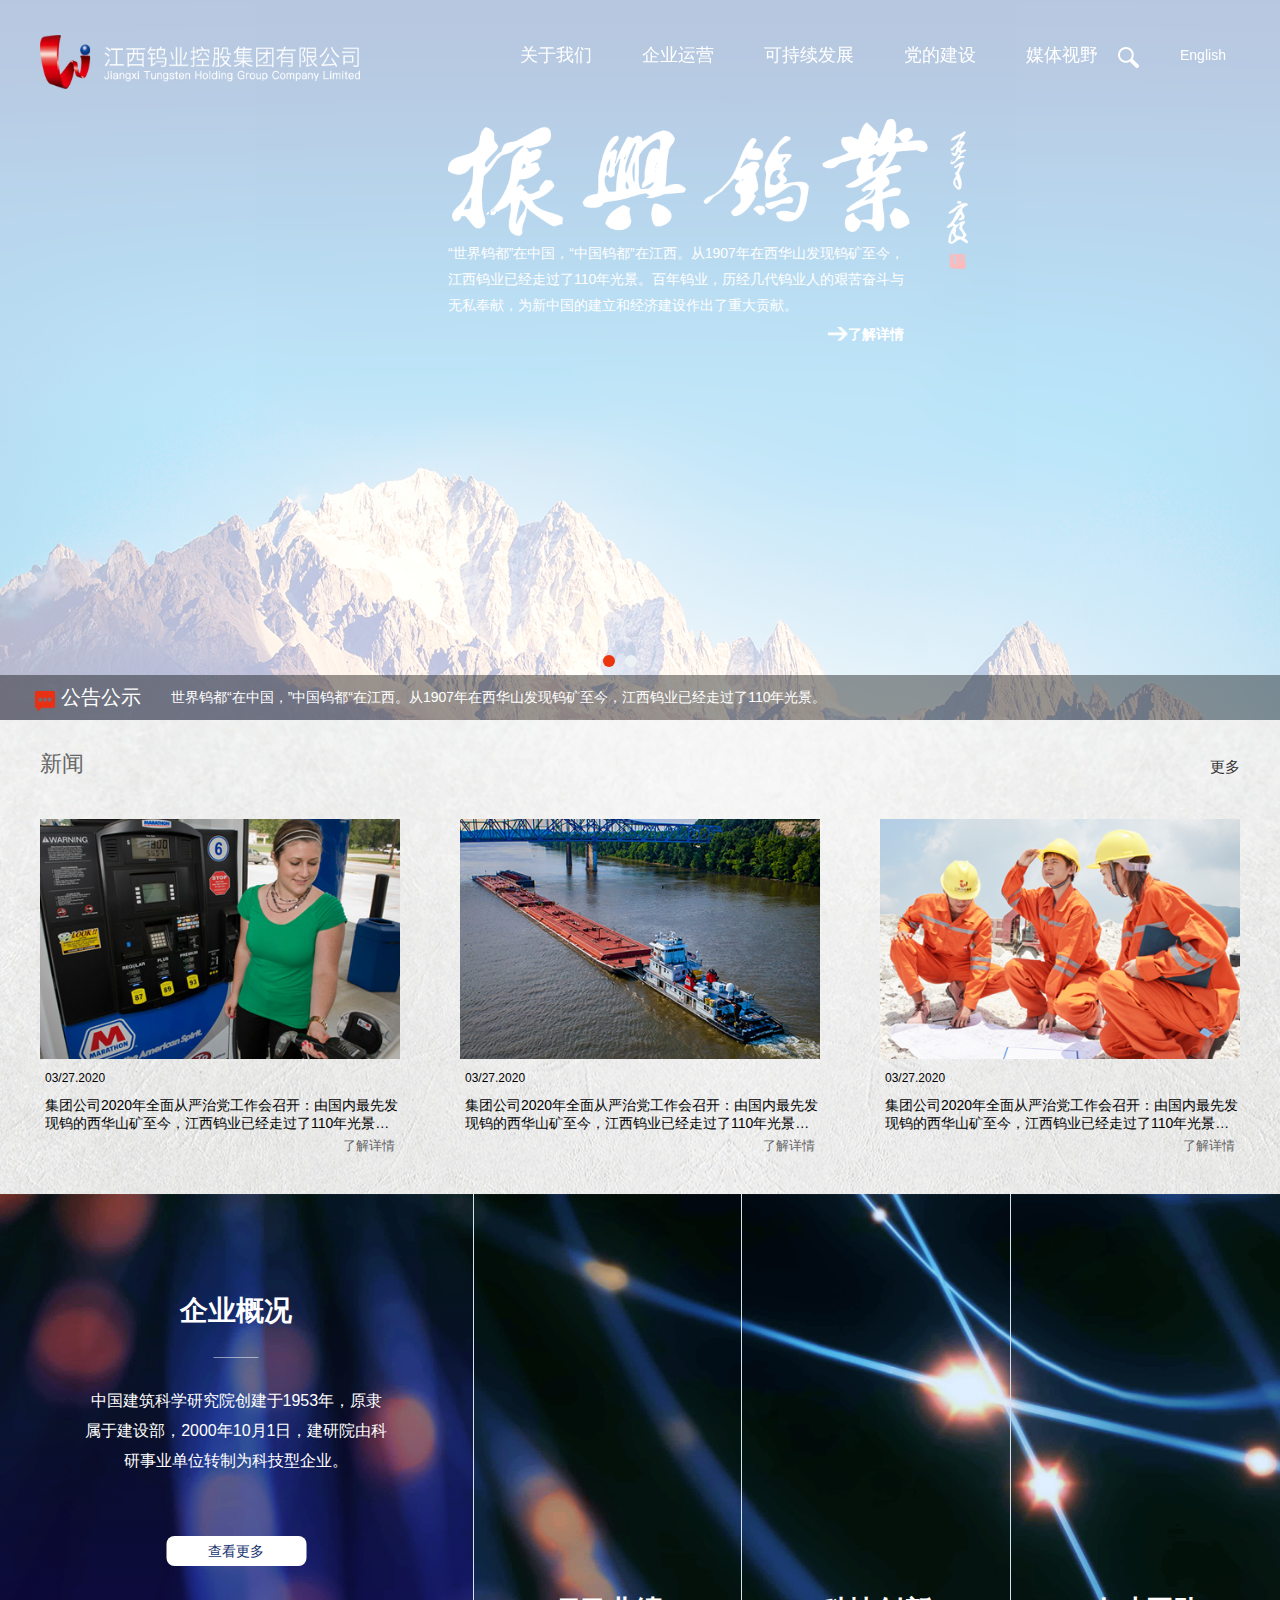
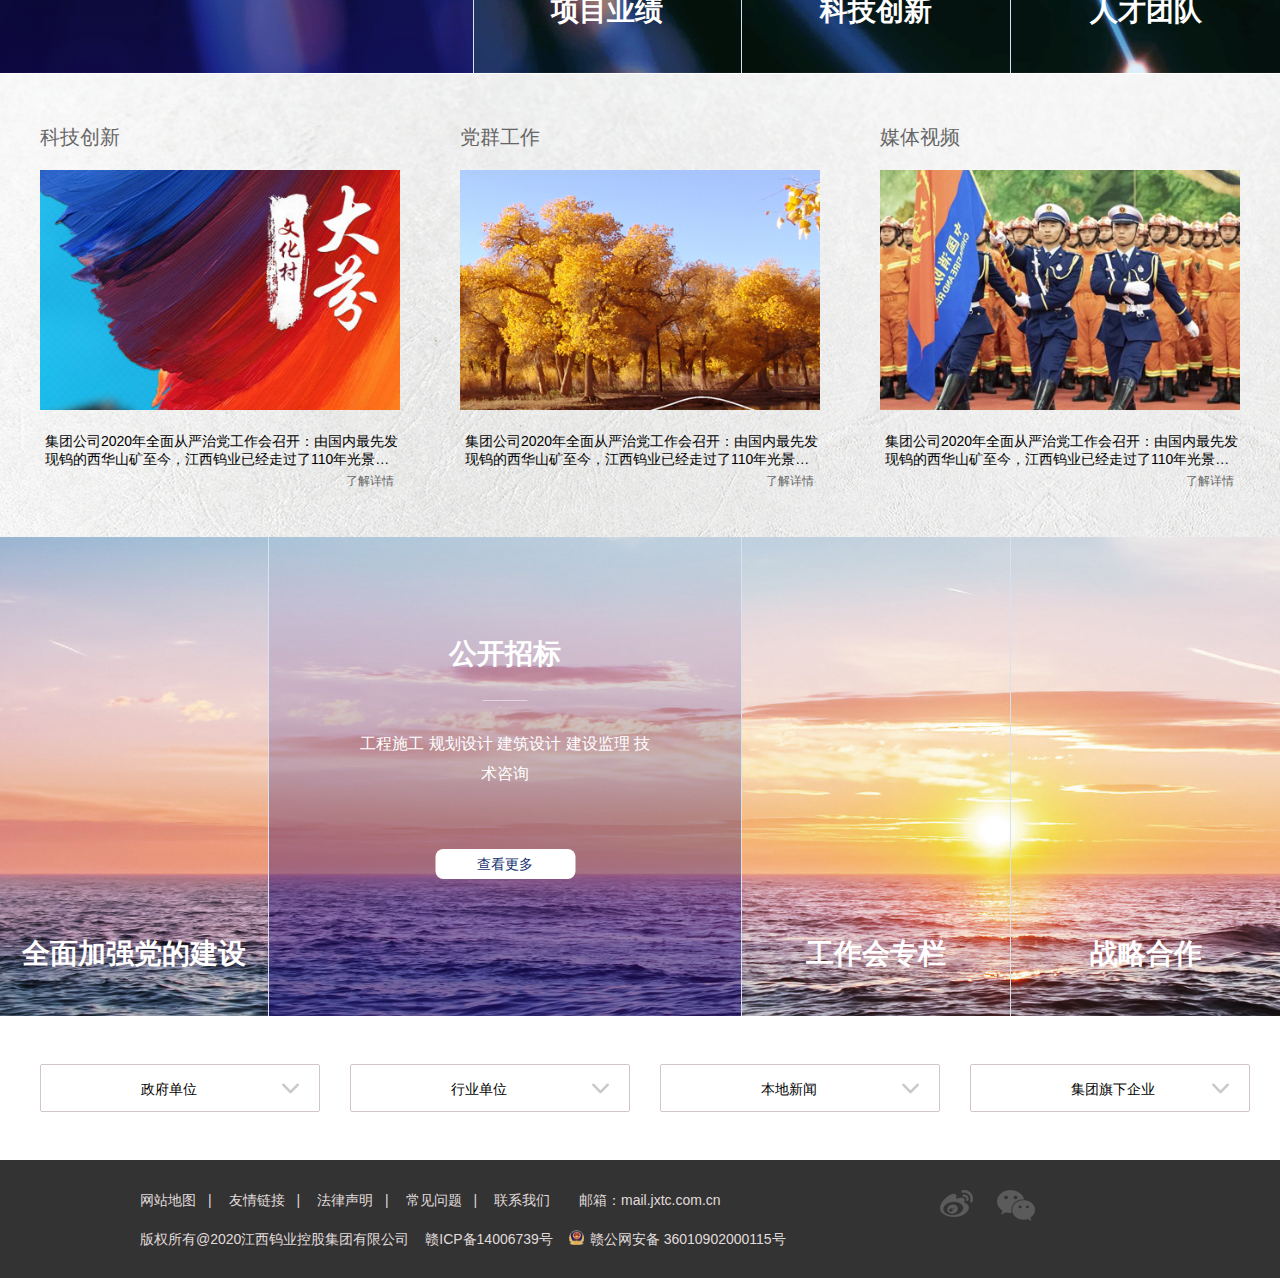
<file: index.html>
<!DOCTYPE html>
<html lang="zh">
<head>
	<meta charset="UTF-8">
	<meta name="viewport" content="width=device-width, initial-scale=1.0">
	<meta http-equiv="X-UA-Compatible" content="ie=edge">
	<title>江西钨业控股集团有限公司</title>
	<link rel="stylesheet" href="css/style.css">
	<link rel="stylesheet" href="css/animate.css">
	<link rel="stylesheet" href="css/public.css">
	<link rel="stylesheet" href="css/head.css">
	<script src="js/jquery.min.js"></script>
	<script src="js/index.js"></script>
	<script src="js/head.js"></script>
	<script src="js/jquery.SuperSlide.2.1.1.js"></script>
</head>
<body>
		<!-- 导航 -->
		<div class="m-navigation-box" >
			<div class="m-navigation c">
				<a href="javascript:;"><img src="images/logo.png" alt="logo" class="logo"></a>
					<ul style="margin-left:160px">
						<!-- <li class="navigation-click">
							<div class="m-navigation-text">
								<span>首页</span>
								<div class="m-navigation-list">
									<a href="">公告信息</a>
									<a href="">专题专栏</a>
									<a href="">集团子公司链接</a>
								</div>
							</div>
						</li> -->
						<li class="navigation-click">
							<div class="m-navigation-text">
								<span>关于我们</span>
								<div class="m-navigation-list">
									<a href="about.html">公司概况</a>
									<a href="gg-assets.html">高管人员</a>
									<a href="">组织架构</a>
									<a href="">百年江钨</a>
									<a href="">企业文化</a>
									<a href="">人才招聘</a>
									<a href="">联系我们</a>
								</div>
							</div>
						</li>
						<li class="navigation-click">
							<div class="m-navigation-text">
								<span>企业运营</span>
								<div class="m-navigation-list">
									<a href="mg-2-assets.html">资本运营</a>
									<a href="">公司产品</a>
									<a href="">生产动态</a>
									<a href="">安全环保</a>
									<a href="">经营管理</a>
									<a href="">投资建设</a>
								</div>
							</div>
						</li>
						<li class="navigation-click">
							<div class="m-navigation-text">
								<span>可持续发展</span>
								<div class="m-navigation-list">
									<a href="">科技创新</a>
									<a href="mh-fazhan.html">绿色发展</a>
									<a href="">依法治企</a>
									<a href="">社会责任</a>
									<a href="">平安建设</a>
								</div>
							</div>
						</li>
						<li class="navigation-click">
							<div class="m-navigation-text">
								<span>党的建设</span>
								<div class="m-navigation-list">
									<a href="">政治建设</a>
									<a href="">组织建设</a>
									<a href="">领导班子和干部队伍建设</a>
									<a href="">意识形态</a>
									<a href="mh-jiandang.html">党建工作</a>
									<a href="">党风廉政建设</a>
									<a href="">人才工作</a>
									<a href="">群团工作</a>
									<a href="">主题教育</a>
								</div>
							</div>
						</li>
						<li class="navigation-click">
							<div class="m-navigation-text">
								<span>媒体视野</span>
								<div class="m-navigation-list">
									<a href="">新闻</a>
									<a href="media.html">视频</a>
									<a href="media.html">媒体江钨</a>
								</div>
							</div>
						</li>
					</ul>
					<a class="search_btn" href=""></a>
						<div class="language_sel">
							<a href="javascript:setCookie('local','EN')">English</a>
						</div>
					<div class="nav_btn"><span></span></div>
				</div>
			</div>
		</div>
<!-- 轮播图 -->
<div class="m-lunbo">
	<div class="bd">
		<ul class="m-lb">
			<li>
				<a href="javascript:void(0)">
					
					<img src="images/big1.png" alt="">
					<img src="images/zhi.png" class="bgc_1" alt="" style="width:520px; height:auto;">
				<div class="bgc_3">“世界钨都”在中国，“中国钨都”在江西。从1907年在西华山发现钨矿至今，江西钨业已经走过了110年光景。百年钨业，历经几代钨业人的艰苦奋斗与无私奉献，为新中国的建立和经济建设作出了重大贡献。</div>
				<span class="bgc_4"><img src="images/dit1.png" alt=""><i>了解详情</i></span>
				</a>
			</li>
			<li><a href="javascript:void(0)">
			<img src="images/big2.png" alt=""></a></li>
		</ul>
	</div>
	<div class="hd">
		<ul>
			<li></li>
			<li></li>
		</ul>
	</div>
	<div class="m-auto">
	<div class="m-text">
		
		<img src="images/SPEECH.png" alt="" class="img">
		<i>公告公示</i><a href="">世界钨都“在中国，”中国钨都“在江西。从1907年在西华山发现钨矿至今，江西钨业已经走过了110年光景。</a>
		</div>
	</div>
</div>
<script>
	$(".m-lunbo").slide({
				mainCell:".bd ul",
				effect:"fold",
				autoPlay:true,
				trigger:"click",
				delayTime:5000,
				interTime:5000
			});

</script>
		<!-- 新闻资讯 -->
		<div class="news">
			<div class="news-box">
				<div class="m-content c">
					<em>新闻</em>
					<a href="">更多</a>
				</div>
				<div class="news-list">
					<div class="list-main">
						<ul class="c">
							<li>
								<div class="li-main">
									<div class="list-main-top"><img src="images/pp1.png" alt="" class="img" width="360px"></div>
									<div class="li-main-text c">
										<p>03/27.2020</p>
										<div>集团公司2020年全面从严治党工作会召开：由国内最先发现钨的西华山矿至今，江西钨业已经走过了110年光景。集团公司2020年全面从严治党工作会召开：由国内最先发现钨的西华山矿至今，江西钨业已经走过了110年光景。</div>
										<a href="">了解详情</a>
									</div>
									
								</div>
							</li>
							<li>
								<div class="li-main">
									<div class="list-main-top"><img src="images/pp2.png" alt="" class="img" width="360px"></div>
									<div class="li-main-text c">
										<p>03/27.2020</p>
										<div>集团公司2020年全面从严治党工作会召开：由国内最先发现钨的西华山矿至今，江西钨业已经走过了110年光景。集团公司2020年全面从严治党工作会召开：由国内最先发现钨的西华山矿至今，江西钨业已经走过了110年光景。</div>
										<a href="">了解详情</a>
									</div>
									
								</div>
							</li>
							<li>
								<div class="li-main">
									<div class="list-main-top"><img src="images/pp3.png" alt="" class="img" width="360px"></div>
									<div class="li-main-text c">
										<p>03/27.2020</p>
										<div>集团公司2020年全面从严治党工作会召开：由国内最先发现钨的西华山矿至今，江西钨业已经走过了110年光景。集团公司2020年全面从严治党工作会召开：由国内最先发现钨的西华山矿至今，江西钨业已经走过了110年光景。</div>
										<a href="">了解详情</a>
									</div>
									
								</div>
							</li>
						</ul>
					</div>
				</div>
			</div>
		</div>
	<!-- 	<div class="h70"></div> -->
		<section class="banner">
			<article class="bannerImg" style="height: 500px;">
				<img src="images/bb2.png" alt="1" style="opacity:1">
			</article>
			<ul class="bannerList">
				<li class="">
					<div class="">
						<h2>企业概况</h2>
						<span class="line">&nbsp;</span>
						<p>中国建筑科学研究院创建于1953年，原隶属于建设部，2000年10月1日，建研院由科研事业单位转制为科技型企业。</p>
						<a href="/profile/" class="more">查看更多</a>
					</div>
				</li>
				<li class="active">
					<div class="">
						<h2>项目业绩</h2>
						<span class="line">&nbsp;</span>
						<p>工程施工 规划设计 建筑设计 建设监理 技术咨询</p>
						<a href="/performance/" class="more">查看更多</a>
					</div>
				</li>
				<li class="">
					<div class="">
						<h2>科技创新</h2>
						<span class="line">&nbsp;</span>
						<p>中国建筑技术集团有限公司依托中国建筑科学研究院的强大的技术实力，致力于建筑工程新技术的研发及标准规范的编制工作。</p>
						<a href="/technology/" class="more">查看更多</a>
					</div>
				</li>
				<li class="">
					<div class="">
						<h2>人才团队</h2>
						<span class="line">&nbsp;</span>
						<p>实施人才强企战略是中国建筑技术集团有限公司持续健康发展的战略要求，也是集团公司科技创新、实现跨越发展的内在动力。</p>
						<a href="/talent/" class="more">查看更多</a>
					</div>
				</li>
			</ul>
		</section>
		<!-- 内容 -->
		<div class="conainer-list">
			<div class="conainer-box">
				<ul class="c">
					<li>
						<div class="font">科技创新</div>
						<div class="list-main">
							<div class="list-main-top"><img src="images/pp4.png" alt="" class="img" width="360px"></div>
							<div class="list-main-text c">
								<div class="text">集团公司2020年全面从严治党工作会召开：由国内最先发现钨的西华山矿至今，江西钨业已经走过了110年光景。集团公司2020年全面从严治党工作会召开：由国内最先发现钨的西华山矿至今，江西钨业已经走过了110年光景。</div>
								<a href="">了解详情</a>
							</div>
						</div>
					</li>
					<li>
						<div class="font">党群工作</div>
						<div class="list-main">
							<div class="list-main-top"><img src="images/pp5.png" alt="" class="img" width="360px"></div>
							<div class="list-main-text c">
								<div class="text">集团公司2020年全面从严治党工作会召开：由国内最先发现钨的西华山矿至今，江西钨业已经走过了110年光景。集团公司2020年全面从严治党工作会召开：由国内最先发现钨的西华山矿至今，江西钨业已经走过了110年光景。</div>
								<a href="">了解详情</a>
							</div>
						</div>
					</li>
					<li>
						<div class="font">媒体视频</div>
						<div class="list-main">
							<div class="list-main-top"><img src="images/pp6.png" alt="" class="img" width="360px"></div>
							<div class="list-main-text c">
								<div class="text">集团公司2020年全面从严治党工作会召开：由国内最先发现钨的西华山矿至今，江西钨业已经走过了110年光景。集团公司2020年全面从严治党工作会召开：由国内最先发现钨的西华山矿至今，江西钨业已经走过了110年光景。</div>
								<a href="">了解详情</a>
							</div>
						</div>
					</li>
				</ul>
			</div>
		</div>
		<!-- <div class="h70"></div> -->
		<section class="banner">
			<article class="m-bannerImg" style="height: 479px;">
				<img src="images/bb3.png" alt="1" style="opacity:1">
			</article>
			<ul class="bannerList">
				<li class="">
					<div class="">
						<h2>全面加强党的建设</h2>
						<span class="line">&nbsp;</span>
						<p>“巩固矿业，提升冶炼，发展加工，工贸并举”战略方针，优先发展钨，钽铌，稀土，钴，锂电新材料，重点发展钨，有条件发展装备制造。打造“前端资源优势突出，中端品质精良，后端精深加工特色鲜明”的产业体系。</p>
						<a href="/profile/" class="more">查看更多</a>
					</div>
				</li>
				<li class="active">
					<div class="">
						<h2>公开招标</h2>
						<span class="line">&nbsp;</span>
						<p>工程施工 规划设计 建筑设计 建设监理 技术咨询</p>
						<a href="/performance/" class="more">查看更多</a>
					</div>
				</li>
				<li class="">
					<div class="">
						<h2>工作会专栏</h2>
						<span class="line">&nbsp;</span>
						<p>中国建筑技术集团有限公司依托中国建筑科学研究院的强大的技术实力，致力于建筑工程新技术的研发及标准规范的编制工作。</p>
						<a href="/technology/" class="more">查看更多</a>
					</div>
				</li>
				<li class="">
					<div class="">
						<h2>战略合作</h2>
						<span class="line">&nbsp;</span>
						<p>实施人才强企战略是中国建筑技术集团有限公司持续健康发展的战略要求，也是集团公司科技创新、实现跨越发展的内在动力。</p>
						<a href="/talent/" class="more">查看更多</a>
					</div>
				</li>
			</ul>
		</section>
		<!-- 下拉内容 -->
		<!-- 下拉内容 -->
		<div class="m-sel">
			<div class="m-aut">
				<ul>
					<li>
					   <div class="m-aut-1">
						   <span>政府单位</span> <img src="images/bottom.png" alt="">
					   </div>	
					   <div class="m-aut-2">
						   <ul>
						   	  <li><a href="">江西人民政府</a></li>
							  <li><a href="">江西人民政府</a></li>
							  <li><a href="">江西人民政府</a></li>
							  <li><a href="">江西人民政府</a></li>
							  <li><a href="">江西人民政府</a></li>
						   </ul>
					   </div>
					</li>
					<li>
					   <div class="m-aut-1">
						   <span>行业单位</span> <img src="images/bottom.png" alt="">
					   </div>	
					   <div class="m-aut-2">
						   <ul>
						   	  <li><a href="">江西人民政府</a></li>
							  <li><a href="">江西人民政府</a></li>
							  <li><a href="">江西人民政府</a></li>
							  <li><a href="">江西人民政府</a></li>
							  <li><a href="">江西人民政府</a></li>
						   </ul>
					   </div>
					</li>
					<li>
					   <div class="m-aut-1">
						   <span>本地新闻</span> <img src="images/bottom.png" alt="">
					   </div>	
					   <div class="m-aut-2">
						   <ul>
						   	  <li><a href="">江西人民政府</a></li>
							  <li><a href="">江西人民政府</a></li>
							  <li><a href="">江西人民政府</a></li>
							  <li><a href="">江西人民政府</a></li>
							  <li><a href="">江西人民政府</a></li>
						   </ul>
					   </div>
					</li>
					<li>
					   <div class="m-aut-1">
						   <span>集团旗下企业</span> <img src="images/bottom.png" alt="">
					   </div>	
					   <div class="m-aut-2">
						   <ul>
						   	  <li><a href="">企业1</a></li>
							  <li><a href="">企业2</a></li>
						   </ul>
					   </div>
					</li>
				</ul>
			</div>
		</div>
		
		<!-- 底部内容 -->
		<div class="footer" style="background: #333;">
			<div class="foot-menu">
						<a href="javascript:;">网站地图<span>|</span></a>
			            <a href="javascript:;">友情链接<span>|</span></a>
						<a href="javascript:;">法律声明<span>|</span></a>
						<a href="javascript:;">常见问题<span>|</span></a>
						<a href="javascript:;">联系我们<span></span></a>
					<span>邮箱：mail.jxtc.com.cn</span>
					</div>
					<div class="float-r">
						<span><img src="images/40.png" alt="新浪微博" title="新浪微博"></span>
						<span><img src="images/41.png" alt="微信" title="微信"></span>
					</div>
					<div class="foot-bq">
						<span>版权所有@2020江西钨业控股集团有限公司</span>
						<span>赣ICP备14006739号</span>
						<span><img src="images/jj.png" alt="" class="image">赣公网安备 36010902000115号</span>
					</div>
		</div>
</body>
</html>
</file>
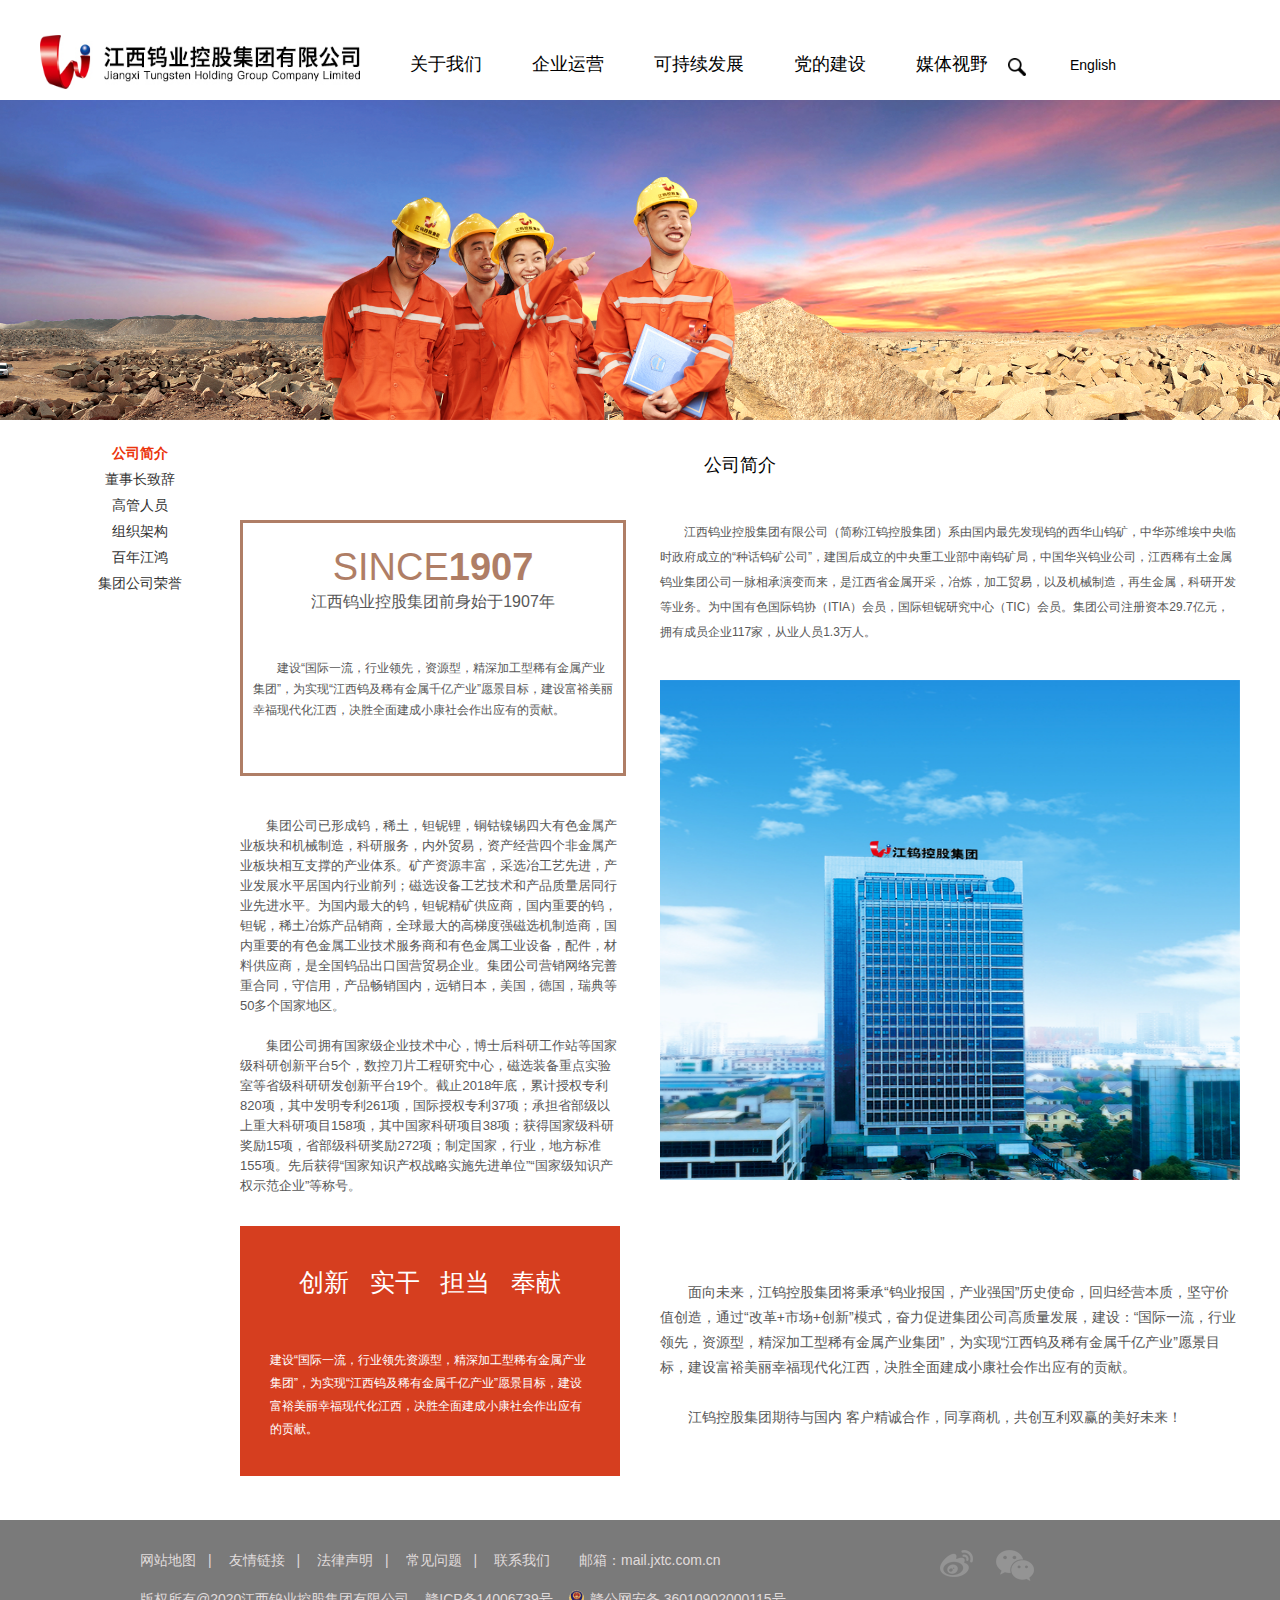
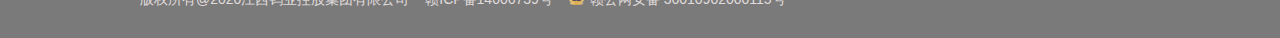
<file: about.html>
<!DOCTYPE html>
<html lang="zh">
<head>
	<meta charset="UTF-8">
	<meta name="viewport" content="width=device-width, initial-scale=1.0">
	<meta http-equiv="X-UA-Compatible" content="ie=edge">
	<title>江西钨业控股集团有限公司</title>
	<link rel="stylesheet" href="css/style.css">
	<link rel="stylesheet" href="css/animate.css">
	<link rel="stylesheet" href="css/public.css">
	<link rel="stylesheet" href="css/swiper-3.4.2.min.css">
	<script src="js/jquery.min.js"></script>
	<script src="js/index.js"></script>
	<script src="js/swiper-3.4.2.min.js"></script>
</head>
<body>
	<!-- 导航 -->
	<div class="m-nav-box" >
		<div class="m-nav c">
			<a href="javascript:void(0)"><img src="images/logo1.jpg" alt="logo" class="logo"></a>
				<ul>
					<!-- <li class="nav-click">
						<div class="m-nav-text">
							<span>首页</span>
							<div class="m-nav-list">
								<a href="">公告信息</a>
								<a href="">专题专栏</a>
								<a href="">集团子公司链接</a>
							</div>
						</div>
					</li> -->
					<li class="nav-click">
						<div class="m-nav-text">
							<span>关于我们</span>
							<div class="m-nav-list">
								<a href="">公司概况</a>
								<a href="">高管人员</a>
								<a href="">组织架构</a>
								<a href="">百年江钨</a>
								<a href="">企业文化</a>
								<a href="">人才招聘</a>
								<a href="">联系我们</a>
							</div>
						</div>
					</li>
					<li class="nav-click">
						<div class="m-nav-text">
							<span>企业运营</span>
							<div class="m-nav-list">
								<a href="">资本运营</a>
								<a href="">公司产品</a>
								<a href="">生产动态</a>
								<a href="">安全环保</a>
								<a href="">经营管理</a>
								<a href="">投资建设</a>
							</div>
						</div>
					</li>
					<li class="nav-click">
						<div class="m-nav-text">
							<span>可持续发展</span>
							<div class="m-nav-list">
								<a href="">科技创新</a>
								<a href="">绿色发展</a>
								<a href="">依法治企</a>
								<a href="">社会责任</a>
								<a href="">平安建设</a>
							</div>
						</div>
					</li>
					<li class="nav-click">
						<div class="m-nav-text">
							<span>党的建设</span>
							<div class="m-nav-list">
								<a href="">政治建设</a>
								<a href="">组织建设</a>
								<a href="">领导班子和干部队伍建设</a>
								<a href="">意识形态</a>
								<a href="">党建工作</a>
								<a href="">党风廉政建设</a>
								<a href="">人才工作</a>
								<a href="">群团工作</a>
								<a href="">主题教育</a>
							</div>
						</div>
					</li>
					<li class="nav-click">
						<div class="m-nav-text">
							<span>媒体视野</span>
							<div class="m-nav-list">
								<a href="">新闻</a>
								<a href="">视频</a>
								<a href="">媒体江钨</a>
							</div>
						</div>
					</li>
				</ul>
				<a class="m-search_btn" href=""></a>
					<div class="m-language_sel">
						<a href="javascript:setCookie('local','EN')">English</a>
					</div>
				<div class="nav_btn"><span></span></div>
			</div>
		</div>
	</div>
	<!-- 轮播图 -->
	<div class="bor-box">
			 <div class="m-swiperv-box swiper-container" id="m-swiperv">
			   <ul class="swiper-wrapper">
			 	  <li class="swiper-slide"><a href="javascript:void(0);"><img src="images/jianjie.png" alt=""></a></li>
	<!-- 			  <li class="swiper-slide"><a href="javascript:void(0);"><img src="images/ban1.png" alt=""></a></li> -->
			   </ul>
			 </div>
	 </div>
	 <!-- 内容-->
	 <div class="a-conent">
		<div class="a-contentbox">
			<div class="a-contentbox-l">
				<ul>
					<li><a href="javascript:void();" class="on">公司简介</a></li>
					<li><a href="javascript:void();" >董事长致辞</a></li>
					<li><a href="javascript:void();" >高管人员</a></li>
					<li><a href="javascript:void();">组织架构</a></li>
					<li><a href="javascript:void();">百年江鸿</a></li>
					<li><a href="javascript:void();">集团公司荣誉</a></li>
				</ul>
			</div>
		<div class="aboutbox-r">
				<div class="about"><em>公司简介</em></div>
				<div class="about-list-l">
					<div class="a-box">
						<div class="a-text">
							<p class="txt"><i>SINCE</i><em>1907</em></p>
							<p class="txt-a">江西钨业控股集团前身始于1907年</p>
							<p class="txt-b">建设“国际一流，行业领先，资源型，精深加工型稀有金属产业集团”，为实现“江西钨及稀有金属千亿产业”愿景目标，建设富裕美丽幸福现代化江西，决胜全面建成小康社会作出应有的贡献。</p>
						</div>
					</div>
					<div class="a-txtl" >
						<p class="p">集团公司已形成钨，稀土，钽铌锂，铜钴镍锡四大有色金属产业板块和机械制造，科研服务，内外贸易，资产经营四个非金属产业板块相互支撑的产业体系。矿产资源丰富，采选冶工艺先进，产业发展水平居国内行业前列；磁选设备工艺技术和产品质量居同行业先进水平。为国内最大的钨，钽铌精矿供应商，国内重要的钨，钽铌，稀土冶炼产品销商，全球最大的高梯度强磁选机制造商，国内重要的有色金属工业技术服务商和有色金属工业设备，配件，材料供应商，是全国钨品出口国营贸易企业。集团公司营销网络完善重合同，守信用，产品畅销国内，远销日本，美国，德国，瑞典等50多个国家地区。</p><br/>
						<p class="p">集团公司拥有国家级企业技术中心，博士后科研工作站等国家级科研创新平台5个，数控刀片工程研究中心，磁选装备重点实验室等省级科研研发创新平台19个。截止2018年底，累计授权专利820项，其中发明专利261项，国际授权专利37项；承担省部级以上重大科研项目158项，其中国家科研项目38项；获得国家级科研奖励15项，省部级科研奖励272项；制定国家，行业，地方标准155项。先后获得“国家知识产权战略实施先进单位”“国家级知识产权示范企业”等称号。</p>
					</div>
					<div class="txt-k">
						<div class="txt-p">
							<p class="cx">创新&nbsp;&nbsp; 实干&nbsp;&nbsp; 担当&nbsp;&nbsp; 奉献</p>
							<p class="js">建设“国际一流，行业领先资源型，精深加工型稀有金属产业集团”，为实现“江西钨及稀有金属千亿产业”愿景目标，建设富裕美丽幸福现代化江西，决胜全面建成小康社会作出应有的贡献。</p>
						</div>
					</div>
				</div>
				<div class="about-list-r">
					<div class="txt-t">
						<p>江西钨业控股集团有限公司（简称江钨控股集团）系由国内最先发现钨的西华山钨矿，中华苏维埃中央临时政府成立的“种话钨矿公司”，建国后成立的中央重工业部中南钨矿局，中国华兴钨业公司，江西稀有土金属钨业集团公司一脉相承演变而来，是江西省金属开采，冶炼，加工贸易，以及机械制造，再生金属，科研开发等业务。为中国有色国际钨协（ITIA）会员，国际钽铌研究中心（TIC）会员。集团公司注册资本29.7亿元，拥有成员企业117家，从业人员1.3万人。</p>
					</div>
					<div class="img"><a href=""><img src="images/dalou.png" alt=""></a></div>
					<div class="txt-bb">
						<p>面向未来，江钨控股集团将秉承“钨业报国，产业强国”历史使命，回归经营本质，坚守价值创造，通过“改革+市场+创新”模式，奋力促进集团公司高质量发展，建设：“国际一流，行业领先，资源型，精深加工型稀有金属产业集团”，为实现“江西钨及稀有金属千亿产业”愿景目标，建设富裕美丽幸福现代化江西，决胜全面建成小康社会作出应有的贡献。</p><br/>
						<p>江钨控股集团期待与国内 客户精诚合作，同享商机，共创互利双赢的美好未来！</p>
					</div>
				</div>	
		 </div>
	</div>
</div>
	 <!-- 底部内容 -->
	 <div class="footer">
	 	<div class="foot-menu">
	 				<a href="javascript:;">网站地图<span>|</span></a>
	 	            <a href="javascript:;">友情链接<span>|</span></a>
	 				<a href="javascript:;">法律声明<span>|</span></a>
	 				<a href="javascript:;">常见问题<span>|</span></a>
	 				<a href="javascript:;">联系我们<span></span></a>
	 			<span>邮箱：mail.jxtc.com.cn</span>
	 			</div>
	 			<div class="float-r">
	 				<span><img src="images/40.png" alt="新浪微博" title="新浪微博"></span>
	 				<span><img src="images/41.png" alt="微信" title="微信"></span>
	 			</div>
	 			<div class="foot-bq">
	 				<span>版权所有@2020江西钨业控股集团有限公司</span>
	 				<span>赣ICP备14006739号</span>
	 				<span><img src="images/jj.png" alt="" class="image">赣公网安备 36010902000115号</span>
	 			</div>
	 </div>
	 
</body>
</html>
</file>
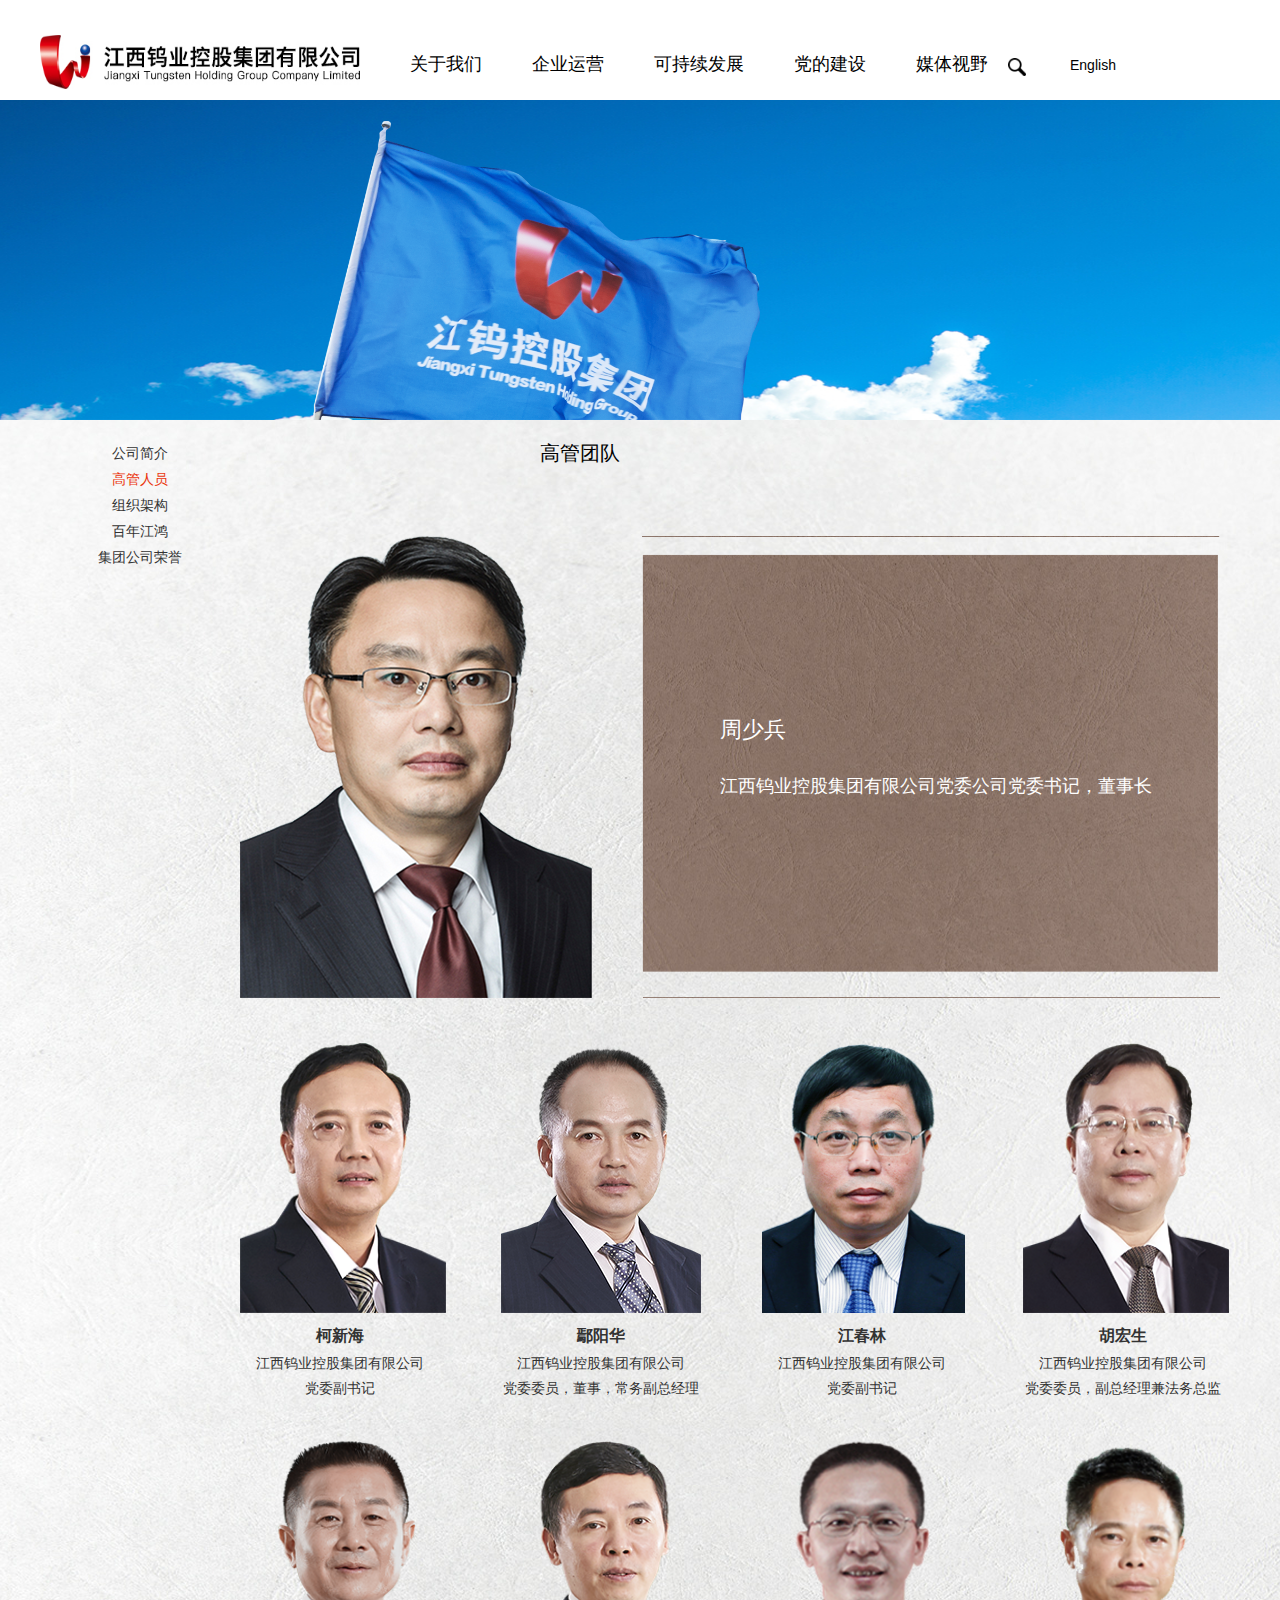
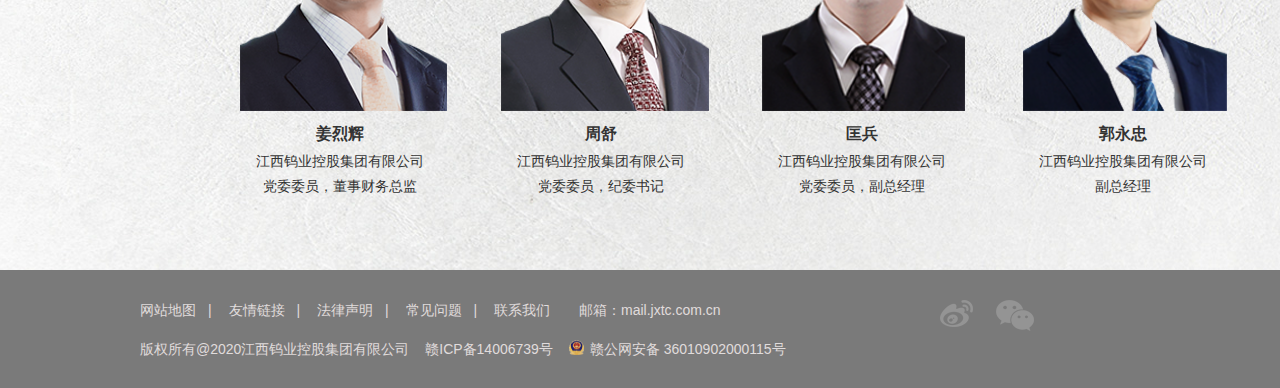
<file: gg-assets.html>
<!DOCTYPE html>
<html lang="zh">
<head>
	<meta charset="UTF-8">
	<meta name="viewport" content="width=device-width, initial-scale=1.0">
	<meta http-equiv="X-UA-Compatible" content="ie=edge">
	<title>江西钨业控股集团有限公司</title>
	<link rel="stylesheet" href="css/style.css">
	<link rel="stylesheet" href="css/animate.css">
	<link rel="stylesheet" href="css/public.css">
	<link rel="stylesheet" href="css/swiper-3.4.2.min.css">
	<script src="js/jquery.min.js"></script>
	<script src="js/index.js"></script>
	<script src="js/swiper-3.4.2.min.js"></script>
</head>
<body>
	<!-- 导航 -->
	<div class="m-nav-box" >
		<div class="m-nav c">
			<a href="javascript:void(0)"><img src="images/logo1.jpg" alt="logo" class="logo"></a>
				<ul>
					<!-- <li class="nav-click">
						<div class="m-nav-text">
							<span>首页</span>
							<div class="m-nav-list">
								<a href="">公告信息</a>
								<a href="">专题专栏</a>
								<a href="">集团子公司链接</a>
							</div>
						</div>
					</li> -->
					<li class="nav-click">
							<div class="m-nav-text">
								<span>关于我们</span>
								<div class="m-nav-list">
									<a href="about.html">公司概况</a>
									<a href="gg-assets.html">高管人员</a>
									<a href="">组织架构</a>
									<a href="">百年江钨</a>
									<a href="">企业文化</a>
									<a href="">人才招聘</a>
									<a href="">联系我们</a>
								</div>
							</div>
						</li>
						<li class="nav-click">
							<div class="m-nav-text">
								<span>企业运营</span>
								<div class="m-nav-list">
									<a href="mg-2-assets.html">资本运营</a>
									<a href="">公司产品</a>
									<a href="">生产动态</a>
									<a href="">安全环保</a>
									<a href="">经营管理</a>
									<a href="">投资建设</a>
								</div>
							</div>
						</li>
						<li class="nav-click">
							<div class="m-nav-text">
								<span>可持续发展</span>
								<div class="m-nav-list">
									<a href="">科技创新</a>
									<a href="mh-fazhan.html">绿色发展</a>
									<a href="">依法治企</a>
									<a href="">社会责任</a>
									<a href="">平安建设</a>
								</div>
							</div>
						</li>
						<li class="nav-click">
							<div class="m-nav-text">
								<span>党的建设</span>
								<div class="m-nav-list">
									<a href="">政治建设</a>
									<a href="">组织建设</a>
									<a href="">领导班子和干部队伍建设</a>
									<a href="">意识形态</a>
									<a href="mh-jiandang.html">党建工作</a>
									<a href="">党风廉政建设</a>
									<a href="">人才工作</a>
									<a href="">群团工作</a>
									<a href="">主题教育</a>
								</div>
							</div>
						</li>
						<li class="nav-click">
							<div class="m-nav-text">
								<span>媒体视野</span>
								<div class="m-nav-list">
									<a href="">新闻</a>
									<a href="media.html">视频</a>
									<a href="media.html">媒体江钨</a>
								</div>
							</div>
						</li>
					</ul>
				<a class="m-search_btn" href=""></a>
					<div class="m-language_sel">
						<a href="javascript:setCookie('local','EN')">English</a>
					</div>
				<div class="nav_btn"><span></span></div>
			</div>
		</div>
	</div>
	<!-- 轮播图 -->
	<div class="bor-box">
			 <div class="m-swiperv-box swiper-container" id="m-swiperv">
			   <ul class="swiper-wrapper">
			 	  <li class="swiper-slide"><a href="javascript:void(0);"><img src="images/ban2.png" alt=""></a></li>
				  <li class="swiper-slide"><a href="javascript:void(0);"><img src="images/ban1.png" alt=""></a></li>
			   </ul>
			 </div>
	 </div>
	 <!-- 内容-->
	 <div class="g-conent">
		<div class="g-contentbox">
			<div class="g-contentbox-l">
				<ul>
					<li><a href="javascript:void();" >公司简介</a></li>
					<li><a href="javascript:void();" class="on">高管人员</a></li>
					<li><a href="javascript:void();">组织架构</a></li>
					<li><a href="javascript:void();">百年江鸿</a></li>
					<li><a href="javascript:void();">集团公司荣誉</a></li>
				</ul>
			</div>
			<div class="g-contentbox-r">
				<em class="top">高管团队</em>
				<div class="g-pc">
					<ul>
						<li>
							<div class="left"><img src="images/r1.png" alt=""></div>
							<div class="right">
								<div class="r-t">
									<i>周少兵</i>
									<p>江西钨业控股集团有限公司党委公司党委书记，董事长</p>
								</div>
							</div>
						</li>
					</ul>
				</div>
				<div class="g-ry">
					<ul class="c">
						<li>
							<div class="cent">
								<div class="img"><img src="images/r2.png" alt=""></div>
								<div class="text">
									<h1>柯新海</h1>
									<p>江西钨业控股集团有限公司</p>
									<p>党委副书记</p>
								</div>
							</div>
						</li>
						<li>
							<div class="cent">
								<div class="img"><img src="images/r3.png" alt=""></div>
								<div class="text">
									<h1>鄢阳华</h1>
									<p>江西钨业控股集团有限公司</p>
									<p>党委委员，董事，常务副总经理</p>
								</div>
							</div>
						</li>
						<li>
							<div class="cent">
								<div class="img"><img src="images/r4.png" alt=""></div>
								<div class="text">
									<h1>江春林</h1>
									<p>江西钨业控股集团有限公司</p>
									<p>党委副书记</p>
								</div>
							</div>
						</li>
						<li>
							<div class="cent">
								<div class="img"><img src="images/r5.png" alt=""></div>
								<div class="text">
									<h1>胡宏生</h1>
									<p>江西钨业控股集团有限公司</p>
									<p>党委委员，副总经理兼法务总监</p>
								</div>
							</div>
						</li>
						<li>
							<div class="cent">
								<div class="img"><img src="images/r6.png" alt=""></div>
								<div class="text">
									<h1>姜烈辉</h1>
									<p>江西钨业控股集团有限公司</p>
									<p>党委委员，董事财务总监</p>
								</div>
							</div>
						</li>
						<li>
							<div class="cent">
								<div class="img"><img src="images/r7.png" alt=""></div>
								<div class="text">
									<h1>周舒</h1>
									<p>江西钨业控股集团有限公司</p>
									<p>党委委员，纪委书记</p>
								</div>
							</div>
						</li>
						<li>
							<div class="cent">
								<div class="img"><img src="images/r8.png" alt=""></div>
								<div class="text">
									<h1>匡兵</h1>
									<p>江西钨业控股集团有限公司</p>
									<p>党委委员，副总经理</p>
								</div>
							</div>
						</li>
						<li>
							<div class="cent">
								<div class="img"><img src="images/r9.png" alt=""></div>
								<div class="text">
									<h1>郭永忠</h1>
									<p>江西钨业控股集团有限公司</p>
									<p>副总经理</p>
								</div>
							</div>
						</li>
					</ul>
				</div>
			</div>
		</div> 
	 </div>
	 <div>
		 
	 </div>
	 <!-- 底部内容 -->
	 <div class="footer">
	 	<div class="foot-menu">
	 				<a href="javascript:;">网站地图<span>|</span></a>
	 	            <a href="javascript:;">友情链接<span>|</span></a>
	 				<a href="javascript:;">法律声明<span>|</span></a>
	 				<a href="javascript:;">常见问题<span>|</span></a>
	 				<a href="javascript:;">联系我们<span></span></a>
	 			<span>邮箱：mail.jxtc.com.cn</span>
	 			</div>
	 			<div class="float-r">
	 				<span><img src="images/40.png" alt="新浪微博" title="新浪微博"></span>
	 				<span><img src="images/41.png" alt="微信" title="微信"></span>
	 			</div>
	 			<div class="foot-bq">
	 				<span>版权所有@2020江西钨业控股集团有限公司</span>
	 				<span>赣ICP备14006739号</span>
	 				<span><img src="images/jj.png" alt="" class="image">赣公网安备 36010902000115号</span>
	 			</div>
	 </div>
</body>
</html>
</file>
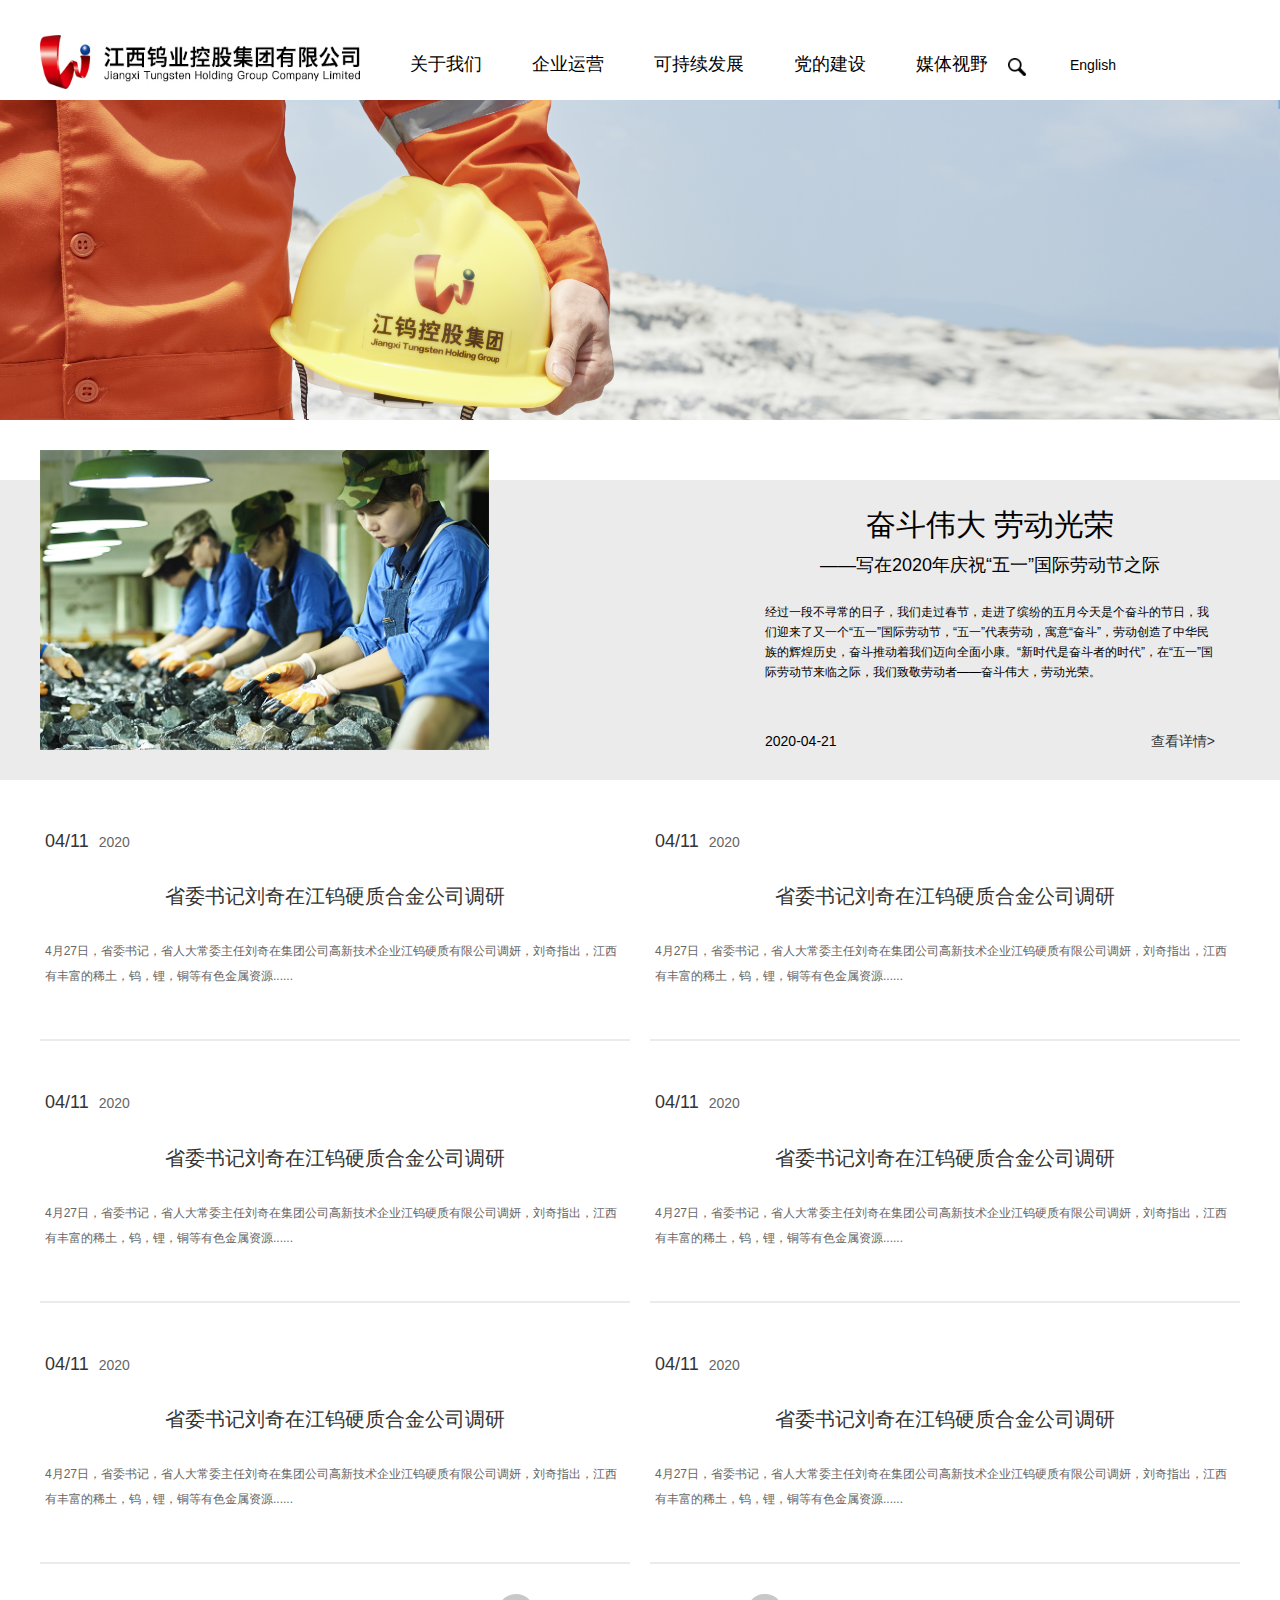
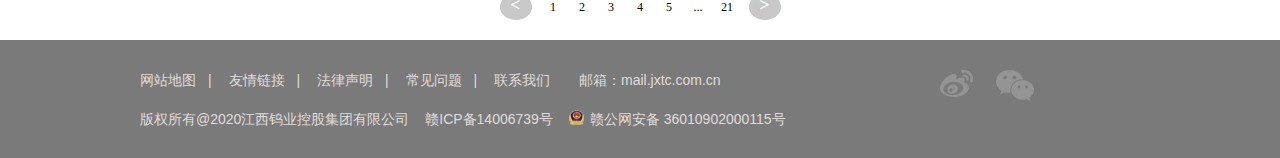
<file: media.html>
<!DOCTYPE html>
<html lang="zh">
<head>
	<meta charset="UTF-8">
	<meta name="viewport" content="width=device-width, initial-scale=1.0">
	<meta http-equiv="X-UA-Compatible" content="ie=edge">
	<title>江西钨业控股集团有限公司</title>
	<link rel="stylesheet" href="css/style.css">
	<link rel="stylesheet" href="css/animate.css">
	<link rel="stylesheet" href="css/public.css">
	<link rel="stylesheet" href="css/swiper-3.4.2.min.css">
	<script src="js/jquery.min.js"></script>
	<script src="js/index.js"></script>
	<script src="js/swiper-3.4.2.min.js"></script>
</head>
<body>
	<!-- 导航 -->
	<div class="m-nav-box" >
		<div class="m-nav c">
			<a href="javascript:void(0)"><img src="images/logo1.jpg" alt="logo" class="logo"></a>
				<ul>
					<!-- <li class="nav-click">
						<div class="m-nav-text">
							<span>首页</span>
							<div class="m-nav-list">
								<a href="">公告信息</a>
								<a href="">专题专栏</a>
								<a href="">集团子公司链接</a>
							</div>
						</div>
					</li> -->
					<li class="nav-click">
						<div class="m-nav-text">
							<span>关于我们</span>
							<div class="m-nav-list">
								<a href="about.html">公司概况</a>
								<a href="gg-assets.html">高管人员</a>
								<a href="">组织架构</a>
								<a href="">百年江钨</a>
								<a href="">企业文化</a>
								<a href="">人才招聘</a>
								<a href="">联系我们</a>
							</div>
						</div>
					</li>
					<li class="nav-click">
						<div class="m-nav-text">
							<span>企业运营</span>
							<div class="m-nav-list">
								<a href="mg-2-assets.html">资本运营</a>
								<a href="">公司产品</a>
								<a href="">生产动态</a>
								<a href="">安全环保</a>
								<a href="">经营管理</a>
								<a href="">投资建设</a>
							</div>
						</div>
					</li>
					<li class="nav-click">
						<div class="m-nav-text">
							<span>可持续发展</span>
							<div class="m-nav-list">
								<a href="">科技创新</a>
								<a href="mh-fazhan.html">绿色发展</a>
								<a href="">依法治企</a>
								<a href="">社会责任</a>
								<a href="">平安建设</a>
							</div>
						</div>
					</li>
					<li class="nav-click">
						<div class="m-nav-text">
							<span>党的建设</span>
							<div class="m-nav-list">
								<a href="">政治建设</a>
								<a href="">组织建设</a>
								<a href="">领导班子和干部队伍建设</a>
								<a href="">意识形态</a>
								<a href="mh-jiandang.html">党建工作</a>
								<a href="">党风廉政建设</a>
								<a href="">人才工作</a>
								<a href="">群团工作</a>
								<a href="">主题教育</a>
							</div>
						</div>
					</li>
					<li class="nav-click">
						<div class="m-nav-text">
							<span>媒体视野</span>
							<div class="m-nav-list">
								<a href="">新闻</a>
								<a href="media.html">视频</a>
								<a href="media.html">媒体江钨</a>
							</div>
						</div>
					</li>
				</ul>
				<a class="m-search_btn" href=""></a>
					<div class="m-language_sel">
						<a href="javascript:setCookie('local','EN')">English</a>
					</div>
				<div class="nav_btn"><span></span></div>
			</div>
		</div>
	</div>
	<!-- 轮播图 -->
	<div class="bor-box">
			 <div class="m-swiperv-box swiper-container" id="m-swiperv">
			   <ul class="swiper-wrapper">
			 	  <li class="swiper-slide"><a href=""><img src="images/news.png" alt=""></a></li>
	<!-- 			  <li class="swiper-slide"><a href="javascript:void(0);"><img src="images/ban1.png" alt=""></a></li> -->
			   </ul>
			 </div>
	 </div>
	 <!-- 内容-->
	<div class="mt-conent">
		<div class="mt-cent">
			<div class="mt-conentbox">
				<div class="mt-img"><a href=""><img src="images/xw1.png" alt=""></a></div>
				<div class="mt-text">
					<div class="mt-textbox">
						<p class="mt-p">奋斗伟大 劳动光荣</p>
						<p class="mt-y">——写在2020年庆祝“五一”国际劳动节之际</p>
						<p class="mt-j">经过一段不寻常的日子，我们走过春节，走进了缤纷的五月今天是个奋斗的节日，我们迎来了又一个“五一”国际劳动节，“五一”代表劳动，寓意“奋斗”，劳动创造了中华民族的辉煌历史，奋斗推动着我们迈向全面小康。“新时代是奋斗者的时代”，在“五一”国际劳动节来临之际，我们致敬劳动者——奋斗伟大，劳动光荣。</p>
						<p class="mt-sa"><span>2020-04-21</span><a href="#">查看详情></a></p>
					</div>
				</div>
			</div>
		</div>
	</div>
	<div class="mt-box">
		<div class="mt-li">
			<ul>
				<li class="fl">
					<div class="mt-textb">
						<p class="ei"><em>04/11</em><i>2020</i></p>
						<p class="p">省委书记刘奇在江钨硬质合金公司调研</p>
						<p class="pp">4月27日，省委书记，省人大常委主任刘奇在集团公司高新技术企业江钨硬质有限公司调妍，刘奇指出，江西有丰富的稀土，钨，锂，铜等有色金属资源......</p>
					</div>
				</li>
				<li class="fr">
					<div class="mt-textb">
						<p class="ei"><em>04/11</em><i>2020</i></p>
						<p class="p">省委书记刘奇在江钨硬质合金公司调研</p>
						<p class="pp">4月27日，省委书记，省人大常委主任刘奇在集团公司高新技术企业江钨硬质有限公司调妍，刘奇指出，江西有丰富的稀土，钨，锂，铜等有色金属资源......</p>
					</div>
				</li>
				<li class="fl">
					<div class="mt-textb">
						<p class="ei"><em>04/11</em><i>2020</i></p>
						<p class="p">省委书记刘奇在江钨硬质合金公司调研</p>
						<p class="pp">4月27日，省委书记，省人大常委主任刘奇在集团公司高新技术企业江钨硬质有限公司调妍，刘奇指出，江西有丰富的稀土，钨，锂，铜等有色金属资源......</p>
					</div>
				</li>
				<li class="fr">
					<div class="mt-textb">
						<p class="ei"><em>04/11</em><i>2020</i></p>
						<p class="p">省委书记刘奇在江钨硬质合金公司调研</p>
						<p class="pp">4月27日，省委书记，省人大常委主任刘奇在集团公司高新技术企业江钨硬质有限公司调妍，刘奇指出，江西有丰富的稀土，钨，锂，铜等有色金属资源......</p>
					</div>
				</li>
				<li class="fl">
					<div class="mt-textb">
						<p class="ei"><em>04/11</em><i>2020</i></p>
						<p class="p">省委书记刘奇在江钨硬质合金公司调研</p>
						<p class="pp">4月27日，省委书记，省人大常委主任刘奇在集团公司高新技术企业江钨硬质有限公司调妍，刘奇指出，江西有丰富的稀土，钨，锂，铜等有色金属资源......</p>
					</div>
				</li>
				<li class="fr">
					<div class="mt-textb">
						<p class="ei"><em>04/11</em><i>2020</i></p>
						<p class="p">省委书记刘奇在江钨硬质合金公司调研</p>
						<p class="pp">4月27日，省委书记，省人大常委主任刘奇在集团公司高新技术企业江钨硬质有限公司调妍，刘奇指出，江西有丰富的稀土，钨，锂，铜等有色金属资源......</p>
					</div>
				</li>
			</ul>
		</div>
		<div class="pages"> <a href="#" class="page-special"><span> < </span></a><a href="#">1</a><a href="#">2</a><a href="#">3</a><a href="#">4</a><a href="#">5</a><a href="#">...</a><a href="#">21</a><a href="#" class="page-special"><span> > </span></a> </div>
	</div>
	 <!-- 底部内容 -->
	 <div class="footer">
	 	<div class="foot-menu">
	 				<a href="javascript:;">网站地图<span>|</span></a>
	 	            <a href="javascript:;">友情链接<span>|</span></a>
	 				<a href="javascript:;">法律声明<span>|</span></a>
	 				<a href="javascript:;">常见问题<span>|</span></a>
	 				<a href="javascript:;">联系我们<span></span></a>
	 			<span>邮箱：mail.jxtc.com.cn</span>
	 			</div>
	 			<div class="float-r">
	 				<span><img src="images/40.png" alt="新浪微博" title="新浪微博"></span>
	 				<span><img src="images/41.png" alt="微信" title="微信"></span>
	 			</div>
	 			<div class="foot-bq">
	 				<span>版权所有@2020江西钨业控股集团有限公司</span>
	 				<span>赣ICP备14006739号</span>
	 				<span><img src="images/jj.png" alt="" class="image">赣公网安备 36010902000115号</span>
	 			</div>
	 </div>
</body>
</html>
</file>
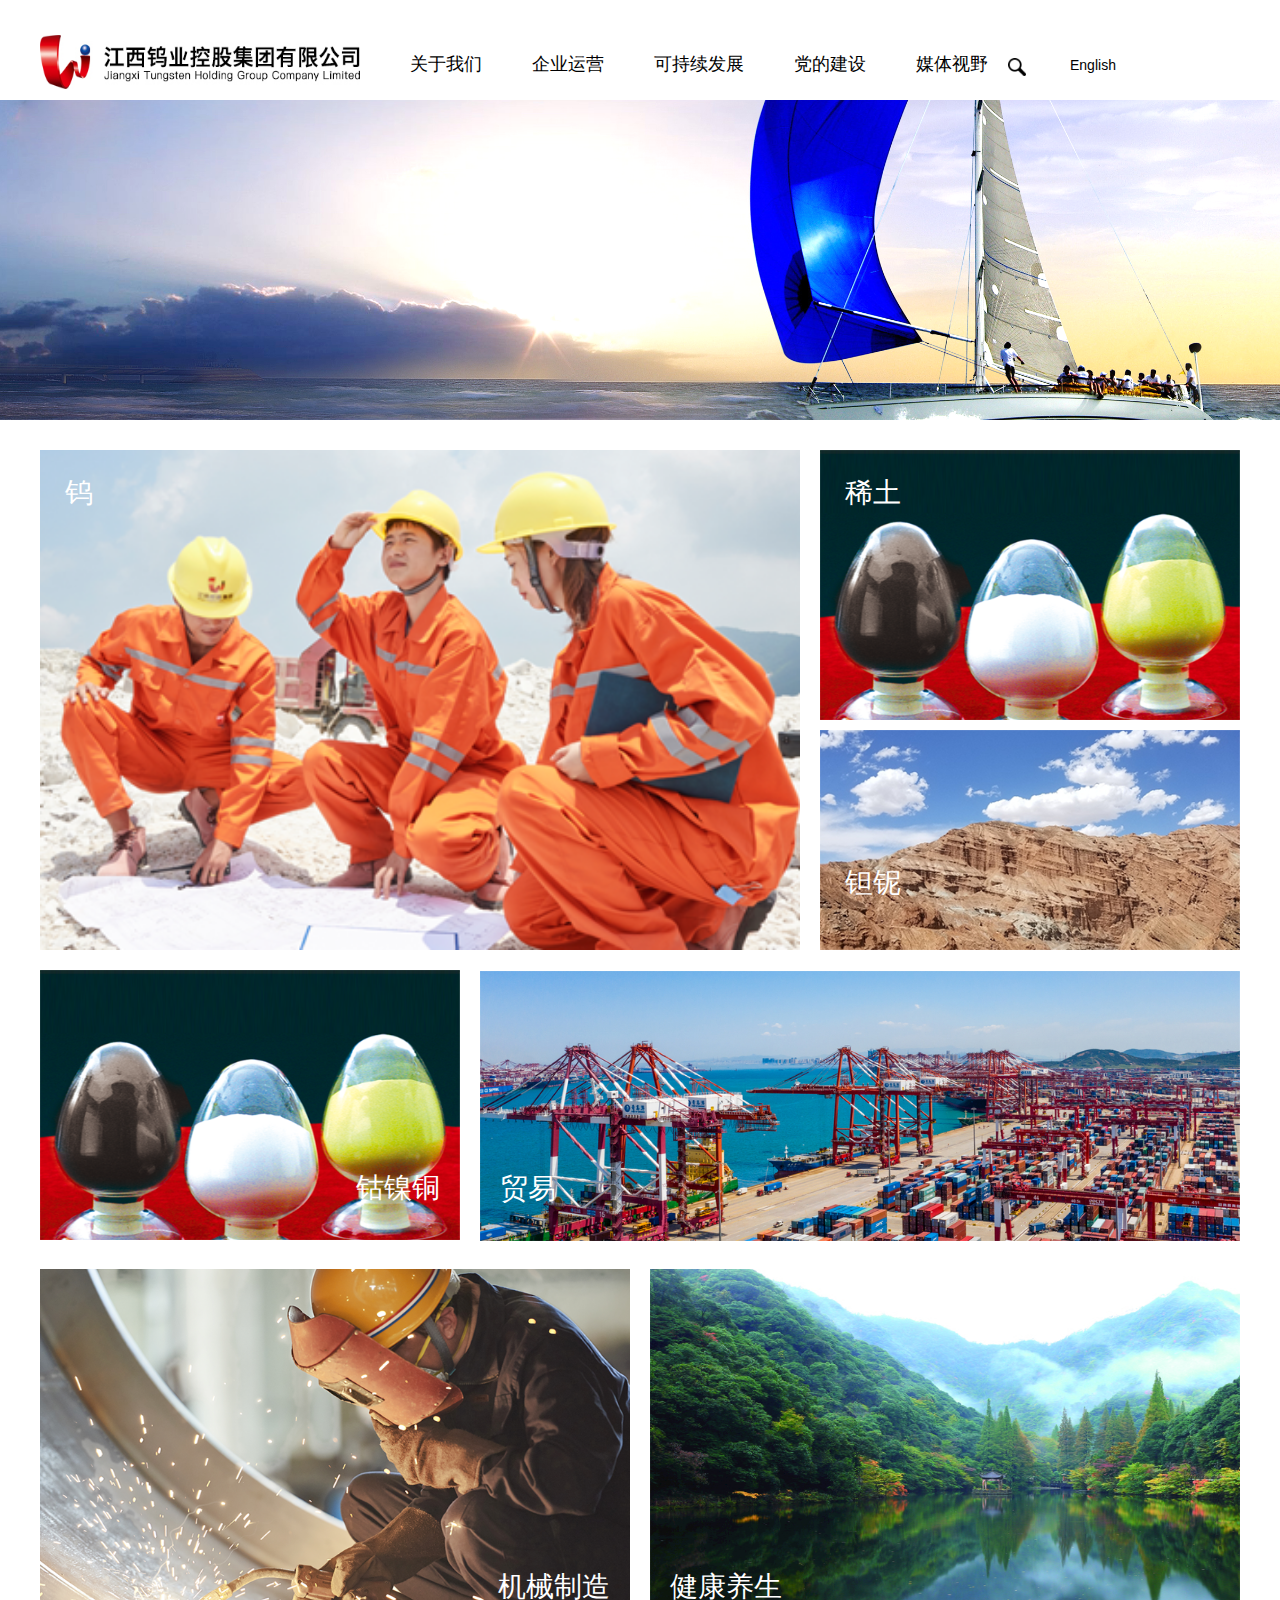
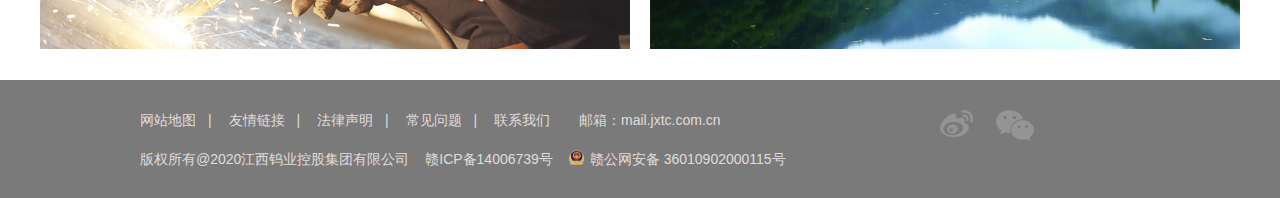
<file: mg-2-assets.html>
<!DOCTYPE html>
<html lang="zh">
<head>
	<meta charset="UTF-8">
	<meta name="viewport" content="width=device-width, initial-scale=1.0">
	<meta http-equiv="X-UA-Compatible" content="ie=edge">
	<title>江西钨业控股集团有限公司</title>
	<link rel="stylesheet" href="css/style.css">
	<link rel="stylesheet" href="css/animate.css">
	<link rel="stylesheet" href="css/public.css">
	<link rel="stylesheet" href="css/swiper-3.4.2.min.css">
	<script src="js/jquery.min.js"></script>
	<script src="js/index.js"></script>
	<script src="js/swiper-3.4.2.min.js"></script>
</head>
<body>
	<!-- 导航 -->
	<div class="m-nav-box" >
		<div class="m-nav c">
			<a href="javascript:void(0)"><img src="images/logo1.jpg" alt="logo" class="logo"></a>
				<ul>
					<!-- <li class="nav-click">
						<div class="m-nav-text">
							<span>首页</span>
							<div class="m-nav-list">
								<a href="">公告信息</a>
								<a href="">专题专栏</a>
								<a href="">集团子公司链接</a>
							</div>
						</div>
					</li> -->
					<li class="nav-click">
						<div class="m-nav-text">
							<span>关于我们</span>
							<div class="m-nav-list">
								<a href="">公司概况</a>
								<a href="">高管人员</a>
								<a href="">组织架构</a>
								<a href="">百年江钨</a>
								<a href="">企业文化</a>
								<a href="">人才招聘</a>
								<a href="">联系我们</a>
							</div>
						</div>
					</li>
					<li class="nav-click">
						<div class="m-nav-text">
							<span>企业运营</span>
							<div class="m-nav-list">
								<a href="">资本运营</a>
								<a href="">公司产品</a>
								<a href="">生产动态</a>
								<a href="">安全环保</a>
								<a href="">经营管理</a>
								<a href="">投资建设</a>
							</div>
						</div>
					</li>
					<li class="nav-click">
						<div class="m-nav-text">
							<span>可持续发展</span>
							<div class="m-nav-list">
								<a href="">科技创新</a>
								<a href="">绿色发展</a>
								<a href="">依法治企</a>
								<a href="">社会责任</a>
								<a href="">平安建设</a>
							</div>
						</div>
					</li>
					<li class="nav-click">
						<div class="m-nav-text">
							<span>党的建设</span>
							<div class="m-nav-list">
								<a href="">政治建设</a>
								<a href="">组织建设</a>
								<a href="">领导班子和干部队伍建设</a>
								<a href="">意识形态</a>
								<a href="">党建工作</a>
								<a href="">党风廉政建设</a>
								<a href="">人才工作</a>
								<a href="">群团工作</a>
								<a href="">主题教育</a>
							</div>
						</div>
					</li>
					<li class="nav-click">
						<div class="m-nav-text">
							<span>媒体视野</span>
							<div class="m-nav-list">
								<a href="">新闻</a>
								<a href="">视频</a>
								<a href="">媒体江钨</a>
							</div>
						</div>
					</li>
				</ul>
				<a class="m-search_btn" href=""></a>
					<div class="m-language_sel">
						<a href="javascript:setCookie('local','EN')">English</a>
					</div>
				<div class="nav_btn"><span></span></div>
			</div>
		</div>
<!-- 轮播图 -->
	<div class="bor-box">
			 <div class="m-swiperv-box swiper-container" id="m-swiperv">
			   <ul class="swiper-wrapper">
			 	  <li class="swiper-slide"><a href="javascript:void(0);"><img src="images/ban1.png" alt=""></a></li>
				  <li class="swiper-slide"><a href="javascript:void(0);"><img src="images/ban1.png" alt=""></a></li>
			   </ul>
			 </div>
	 </div>
	 	<!-- 内容 -->
<div class="mg-content">
	<div class="mg-contentbox">
		<ul>
			<li>
				<a href="">
					<div class="list-show">
						<!-- <p class="bg-ico"><img src="images/jxzz.png" alt=""></p> -->
						<span>钨</span>
					</div>
					<div class="list-hide">
						<div class="list-text">
							<h5>中国主要的黑钨精矿供应商</h5>
							<h5>中国重要的钨冶炼产品销商</h5>
						</div>
						<div class="mg-text">
							<i>钨</i>
							<p>江钨控股集团的黑钨金属可采储量占全国的60%，钨金属可采储量在全国占比排名第二，可开采30年以上。钨产业板块已形成地质勘查，采矿，选矿，冶炼，加工，到贸易和科研的完整产业前列。江钨控股集团在全国14户钨品出口国营贸易企业中有2席位，产品销售及贸易业务遍及五大洲50多个国家和地区。</p>
						</div>
					</div>
				</a>
			</li>
		</ul>
	</div>
	<div class="mg-content-r">
		<ul>
				<li>
					<a href="">
						<div class="list-show">
							<span>稀土</span>
						</div>
						<div class="list-hide">
							<div class="list-text">
								<h5>中国主要的黑钨精矿供应商</h5>
								<h5>中国重要的钨冶炼产品销商</h5>
							</div>
							<div class="mg-text">
								<i>钨</i>
								<p>江钨控股集团的黑钨金属可采储量占全国的60%，钨金属可采储量在全国占比排名第二，可开采30年以上。钨产业板块已形成地质勘查，采矿，选矿，冶炼，加工，到贸易和科研的完整产业前列。江钨控股集团在全国14户钨品出口国营贸易企业中有2席位，产品销售及贸易业务遍及五大洲50多个国家和地区。</p>
							</div>
						</div>
					</a>
				</li>
				<li>
					<a href="">
						<div class="list-show-b">
							<span>钽铌</span>
						</div>
						<div class="list-hide-b">
							<div class="list-text">
								<h5>中国主要的黑钨精矿供应商</h5>
								<h5>中国重要的钨冶炼产品销商</h5>
							</div>
							<div class="mg-text">
								<i>钨</i>
								<p>江钨控股集团的黑钨金属可采储量占全国的60%，钨金属可采储量在全国占比排名第二，可开采30年以上。钨产业板块已形成地质勘查，采矿，选矿，冶炼，加工，到贸易和科研的完整产业前列。江钨控股集团在全国14户钨品出口国营贸易企业中有2席位，产品销售及贸易业务遍及五大洲50多个国家和地区。</p>
							</div>
						</div>
					</a>
				</li>
			</ul>
		</div>
	<div class="list-cent">
		<ul>
			<li>
				<a href="">
					<div class="list-show-l">
						<span>钴镍铜</span>
					</div>
					<div class="list-hide-l">
						<div class="list-text">
							<h5>中国主要的黑钨精矿供应商</h5>
							<h5>中国重要的钨冶炼产品销商</h5>
						</div>
						<div class="mg-text">
							<i>钨</i>
							<p>江钨控股集团的黑钨金属可采储量占全国的60%，钨金属可采储量在全国占比排名第二，可开采30年以上。钨产业板块已形成地质勘查，采矿，选矿，冶炼，加工，到贸易和科研的完整产业前列。江钨控股集团在全国14户钨品出口国营贸易企业中有2席位，产品销售及贸易业务遍及五大洲50多个国家和地区。</p>
						</div>
					</div>
				</a>
			</li>
		</ul>
	</div>
	<div class="list-cent-r">
		<ul>
			<li>
				<a href="">
					<div class="list-show-r">
						<span>贸易</span>
					</div>
					<div class="list-hide-r">
						<div class="list-text">
							<h5>中国主要的黑钨精矿供应商</h5>
							<h5>中国重要的钨冶炼产品销商</h5>
						</div>
						<div class="mg-text">
							<i>钨</i>
							<p>江钨控股集团的黑钨金属可采储量占全国的60%，钨金属可采储量在全国占比排名第二，可开采30年以上。钨产业板块已形成地质勘查，采矿，选矿，冶炼，加工，到贸易和科研的完整产业前列。江钨控股集团在全国14户钨品出口国营贸易企业中有2席位，产品销售及贸易业务遍及五大洲50多个国家和地区。</p>
						</div>
					</div>
				</a>
			</li>
		</ul>
	</div>
	<div class="list-l">
		<ul>
			<li>
				<a href="">
					<div class="list-show-fl">
						<span>机械制造</span>
					</div>
					<div class="list-hide-fl">
						<div class="list-text">
							<h5>中国主要的黑钨精矿供应商</h5>
							<h5>中国重要的钨冶炼产品销商</h5>
						</div>
						<div class="mg-text">
							<i>钨</i>
							<p>江钨控股集团的黑钨金属可采储量占全国的60%，钨金属可采储量在全国占比排名第二，可开采30年以上。钨产业板块已形成地质勘查，采矿，选矿，冶炼，加工，到贸易和科研的完整产业前列。江钨控股集团在全国14户钨品出口国营贸易企业中有2席位，产品销售及贸易业务遍及五大洲50多个国家和地区。</p>
						</div>
					</div>
				</a>
			</li>
		</ul>
	</div>
	<div class="list-r">
		<ul>
			<li>
				<a href="">
					<div class="list-show-fr">
						<span>健康养生</span>
					</div>
					<div class="list-hide-fr">
						<div class="list-text">
							<h5>中国主要的黑钨精矿供应商</h5>
							<h5>中国重要的钨冶炼产品销商</h5>
						</div>
						<div class="mg-text">
							<i>钨</i>
							<p>江钨控股集团的黑钨金属可采储量占全国的60%，钨金属可采储量在全国占比排名第二，可开采30年以上。钨产业板块已形成地质勘查，采矿，选矿，冶炼，加工，到贸易和科研的完整产业前列。江钨控股集团在全国14户钨品出口国营贸易企业中有2席位，产品销售及贸易业务遍及五大洲50多个国家和地区。</p>
						</div>
					</div>
				</a>
			</li>
		</ul>
	</div>
</div>
	 <!-- 底部内容 -->
	 <div class="footer">
	 	<div class="foot-menu">
	 				<a href="javascript:;">网站地图<span>|</span></a>
	 	            <a href="javascript:;">友情链接<span>|</span></a>
	 				<a href="javascript:;">法律声明<span>|</span></a>
	 				<a href="javascript:;">常见问题<span>|</span></a>
	 				<a href="javascript:;">联系我们<span></span></a>
	 			<span>邮箱：mail.jxtc.com.cn</span>
	 			</div>
	 			<div class="float-r">
	 				<span><img src="images/40.png" alt="新浪微博" title="新浪微博"></span>
	 				<span><img src="images/41.png" alt="微信" title="微信"></span>
	 			</div>
	 			<div class="foot-bq">
	 				<span>版权所有@2020江西钨业控股集团有限公司</span>
	 				<span>赣ICP备14006739号</span>
	 				<span><img src="images/jj.png" alt="" class="image">赣公网安备 36010902000115号</span>
	 			</div>
	 </div>
</body>
</html>
</file>
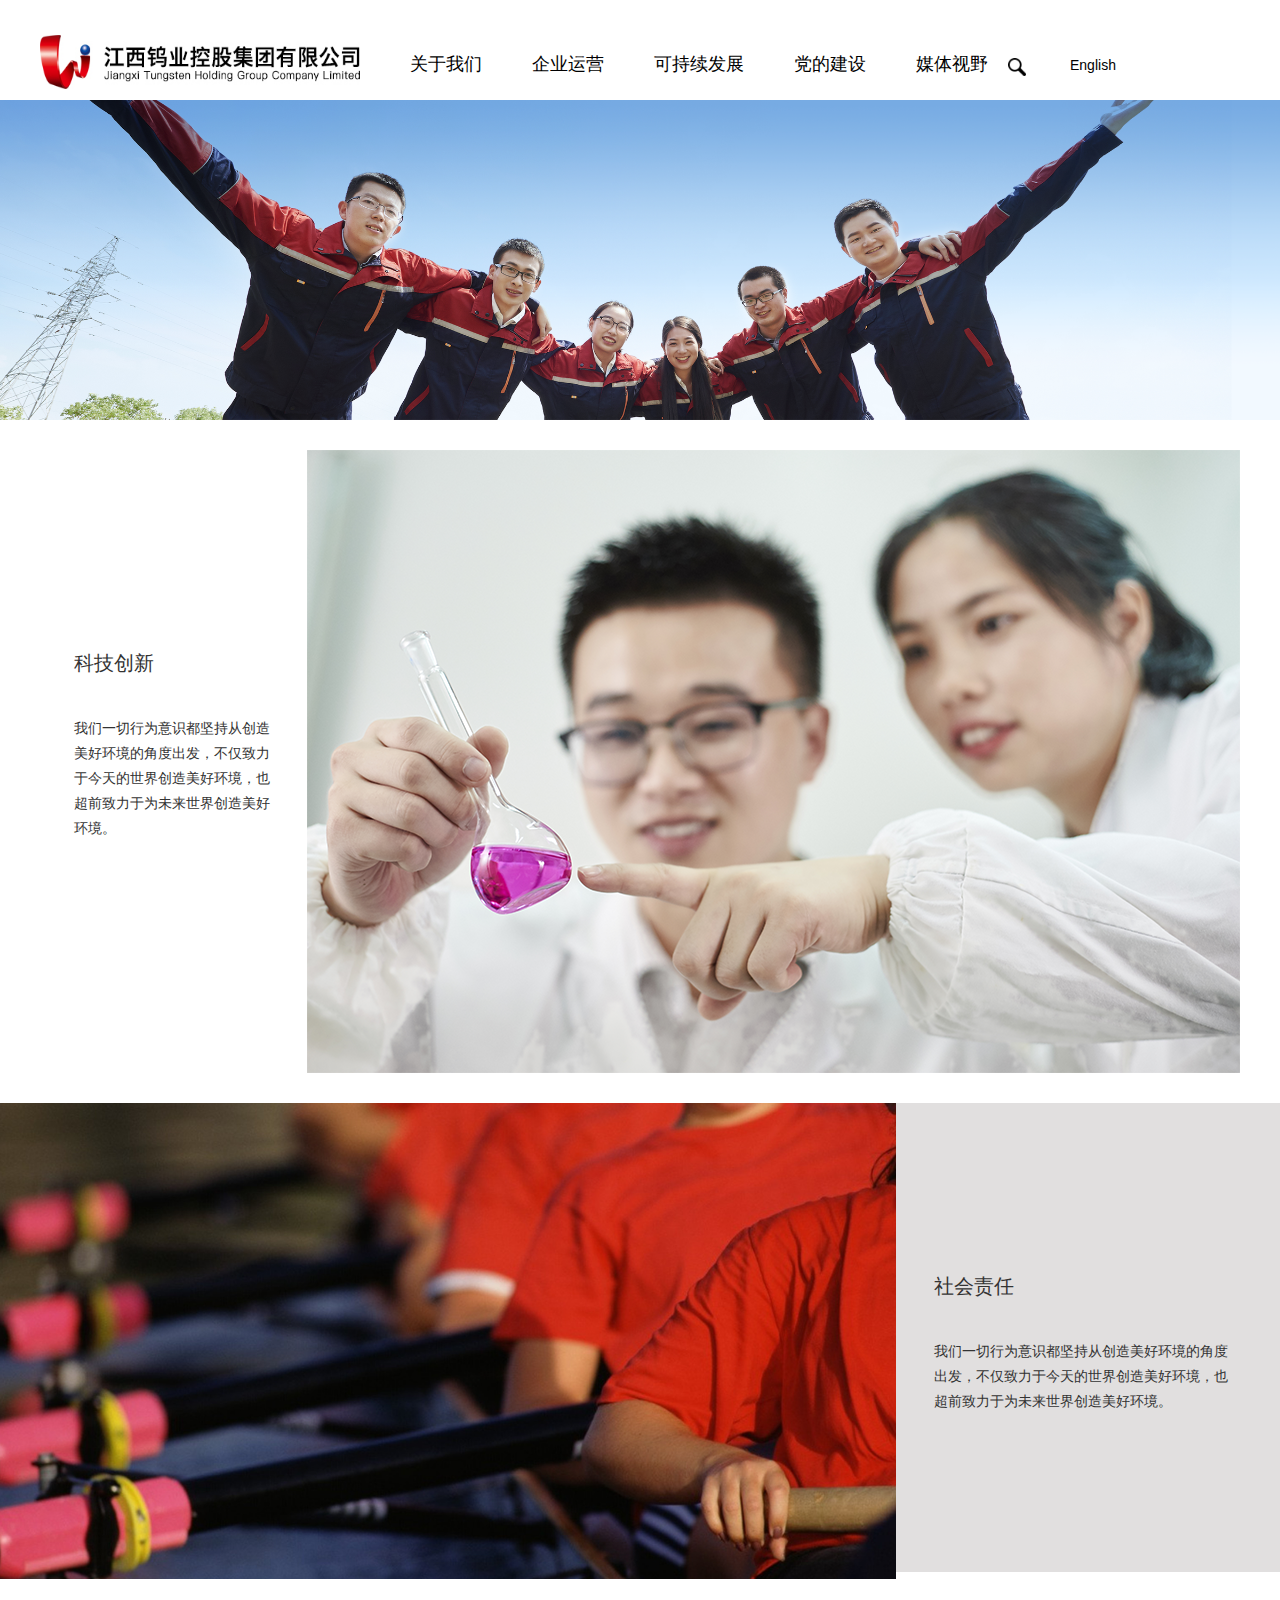
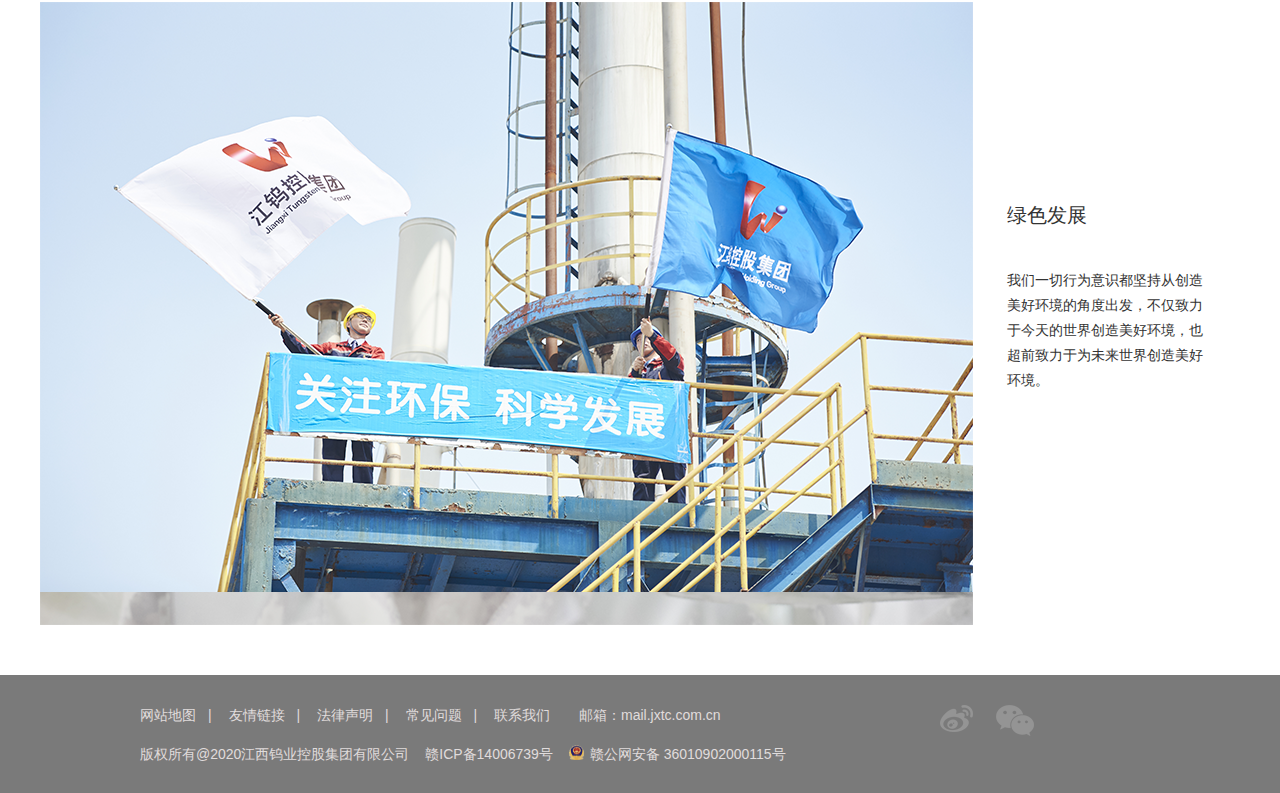
<file: mh-fazhan.html>
<!DOCTYPE html>
<html lang="zh">
<head>
	<meta charset="UTF-8">
	<meta name="viewport" content="width=device-width, initial-scale=1.0">
	<meta http-equiv="X-UA-Compatible" content="ie=edge">
	<title>江西钨业控股集团有限公司</title>
	<link rel="stylesheet" href="css/style.css">
	<link rel="stylesheet" href="css/animate.css">
	<link rel="stylesheet" href="css/public.css">
	<link rel="stylesheet" href="css/swiper-3.4.2.min.css">
	<script src="js/jquery.min.js"></script>
	<script src="js/index.js"></script>
	<script src="js/swiper-3.4.2.min.js"></script>
</head>
<body>
	<!-- 导航 -->
	<div class="m-nav-box" >
		<div class="m-nav c">
			<a href="javascript:void(0)"><img src="images/logo1.jpg" alt="logo" class="logo"></a>
				<ul>
					<!-- <li class="nav-click">
						<div class="m-nav-text">
							<span>首页</span>
							<div class="m-nav-list">
								<a href="">公告信息</a>
								<a href="">专题专栏</a>
								<a href="">集团子公司链接</a>
							</div>
						</div>
					</li> -->
					<li class="nav-click">
							<div class="m-nav-text">
								<span>关于我们</span>
								<div class="m-nav-list">
									<a href="about.html">公司概况</a>
									<a href="gg-assets.html">高管人员</a>
									<a href="">组织架构</a>
									<a href="">百年江钨</a>
									<a href="">企业文化</a>
									<a href="">人才招聘</a>
									<a href="">联系我们</a>
								</div>
							</div>
						</li>
						<li class="nav-click">
							<div class="m-nav-text">
								<span>企业运营</span>
								<div class="m-nav-list">
									<a href="mg-2-assets.html">资本运营</a>
									<a href="">公司产品</a>
									<a href="">生产动态</a>
									<a href="">安全环保</a>
									<a href="">经营管理</a>
									<a href="">投资建设</a>
								</div>
							</div>
						</li>
						<li class="nav-click">
							<div class="m-nav-text">
								<span>可持续发展</span>
								<div class="m-nav-list">
									<a href="">科技创新</a>
									<a href="mh-fazhan.html">绿色发展</a>
									<a href="">依法治企</a>
									<a href="">社会责任</a>
									<a href="">平安建设</a>
								</div>
							</div>
						</li>
						<li class="nav-click">
							<div class="m-nav-text">
								<span>党的建设</span>
								<div class="m-nav-list">
									<a href="">政治建设</a>
									<a href="">组织建设</a>
									<a href="">领导班子和干部队伍建设</a>
									<a href="">意识形态</a>
									<a href="mh-jiandang.html">党建工作</a>
									<a href="">党风廉政建设</a>
									<a href="">人才工作</a>
									<a href="">群团工作</a>
									<a href="">主题教育</a>
								</div>
							</div>
						</li>
						<li class="nav-click">
							<div class="m-nav-text">
								<span>媒体视野</span>
								<div class="m-nav-list">
									<a href="">新闻</a>
									<a href="media.html">视频</a>
									<a href="media.html">媒体江钨</a>
								</div>
							</div>
						</li>
					</ul>
				<a class="m-search_btn" href=""></a>
					<div class="m-language_sel">
						<a href="javascript:setCookie('local','EN')">English</a>
					</div>
				<div class="nav_btn"><span></span></div>
			</div>
		</div>
	</div>
	<!-- 轮播图 -->
	<div class="bor-box">
			 <div class="m-swiperv-box swiper-container" id="m-swiperv">
			   <ul class="swiper-wrapper">
			 	  <li class="swiper-slide"><a href=""><img src="images/fban.png" alt=""></a></li>
	<!-- 			  <li class="swiper-slide"><a href="javascript:void(0);"><img src="images/ban1.png" alt=""></a></li> -->
			   </ul>
			 </div>
	 </div>
	 <!-- 内容-->
	<div class="fz-conent">
		<div class="fz-contentbox">
			<div class="fz-txt">
				<p class="kj">科技创新</p>
				<p class="wm">我们一切行为意识都坚持从创造美好环境的角度出发，不仅致力于今天的世界创造美好环境，也超前致力于为未来世界创造美好环境。</p>
			</div>
			<div class="fz-img">
				<a href=""><img src="images/kj1.png" alt=""></a>
			</div>
		</div>
		<div class="fz-wid">
			<div class="w-img"><a href=""><img src="images/zr.png" alt=""></a></div>
			<div class="fz-text">
				<p class="sh">社会责任</p>
				<p class="ww">我们一切行为意识都坚持从创造美好环境的角度出发，不仅致力于今天的世界创造美好环境，也超前致力于为未来世界创造美好环境。</p>
			</div>
		</div>
		<div class="fz-contentbox mt20">
			<div class="fz-img">
				<a href=""><img src="images/lvfz.png" alt=""></a>
			</div>
			<div class="fz-txt">
				<p class="kj">绿色发展</p>
				<p class="wm">我们一切行为意识都坚持从创造美好环境的角度出发，不仅致力于今天的世界创造美好环境，也超前致力于为未来世界创造美好环境。</p>
			</div>
		</div>
	</div>
	 <!-- 底部内容 -->
	 <div class="footer">
	 	<div class="foot-menu">
	 				<a href="javascript:;">网站地图<span>|</span></a>
	 	            <a href="javascript:;">友情链接<span>|</span></a>
	 				<a href="javascript:;">法律声明<span>|</span></a>
	 				<a href="javascript:;">常见问题<span>|</span></a>
	 				<a href="javascript:;">联系我们<span></span></a>
	 			<span>邮箱：mail.jxtc.com.cn</span>
	 			</div>
	 			<div class="float-r">
	 				<span><img src="images/40.png" alt="新浪微博" title="新浪微博"></span>
	 				<span><img src="images/41.png" alt="微信" title="微信"></span>
	 			</div>
	 			<div class="foot-bq">
	 				<span>版权所有@2020江西钨业控股集团有限公司</span>
	 				<span>赣ICP备14006739号</span>
	 				<span><img src="images/jj.png" alt="" class="image">赣公网安备 36010902000115号</span>
	 			</div>
	 </div>
</body>
</html>
</file>
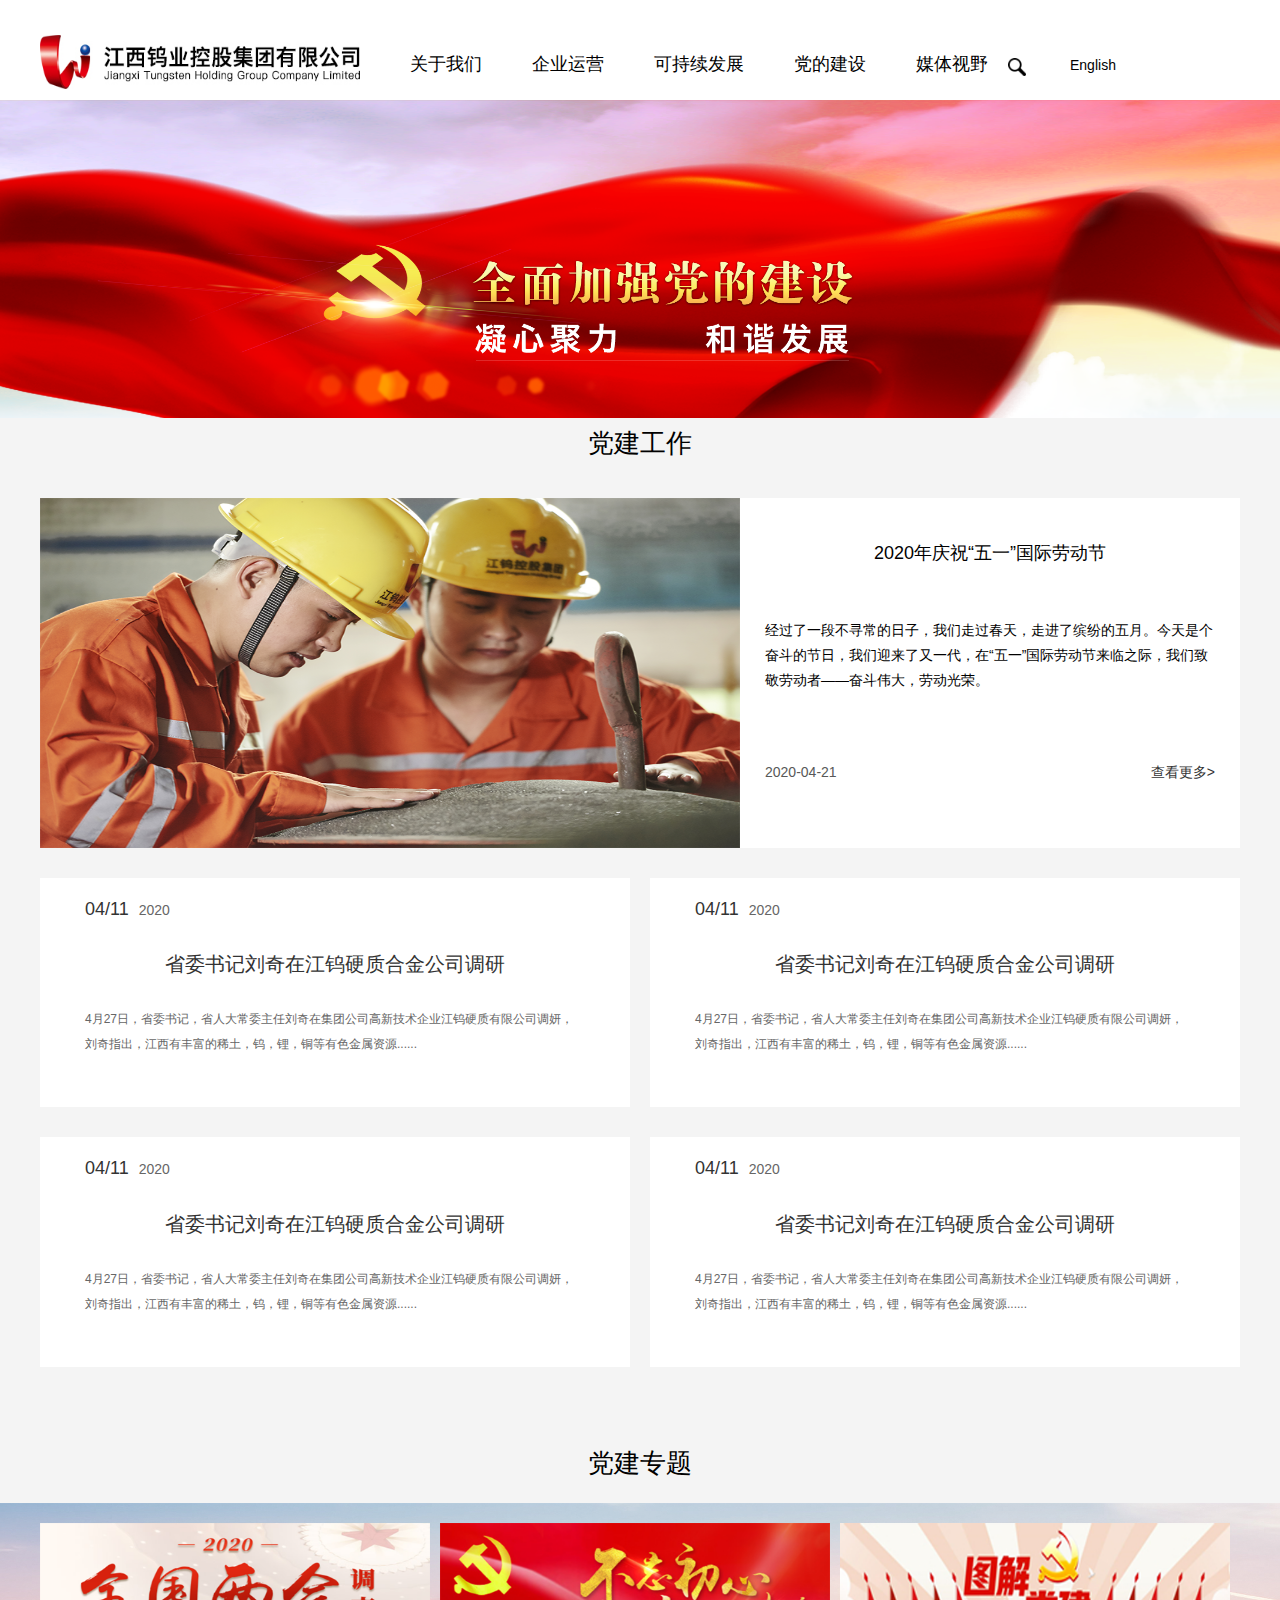
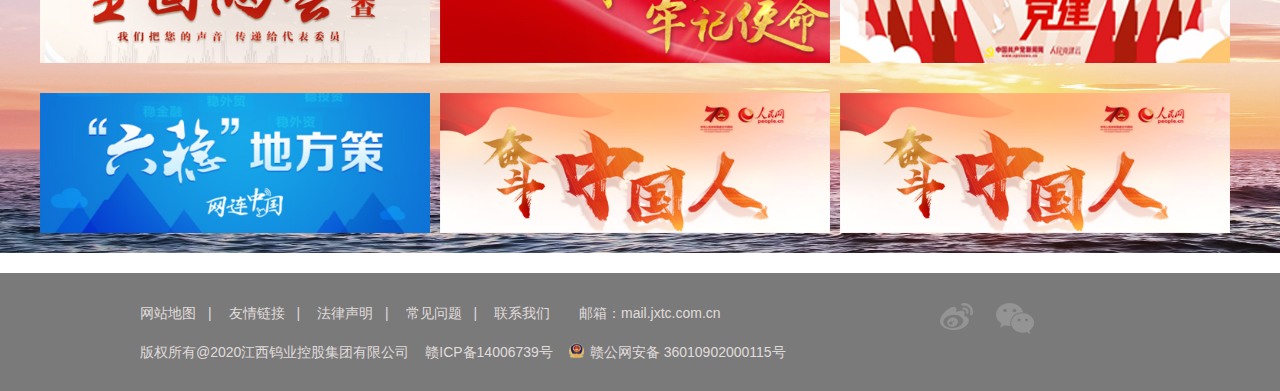
<file: mh-jiandang.html>
<!DOCTYPE html>
<html lang="zh">
<head>
	<meta charset="UTF-8">
	<meta name="viewport" content="width=device-width, initial-scale=1.0">
	<meta http-equiv="X-UA-Compatible" content="ie=edge">
	<title>江西钨业控股集团有限公司</title>
	<link rel="stylesheet" href="css/style.css">
	<link rel="stylesheet" href="css/animate.css">
	<link rel="stylesheet" href="css/public.css">
	<link rel="stylesheet" href="css/swiper-3.4.2.min.css">
	<script src="js/jquery.min.js"></script>
	<script src="js/index.js"></script>
	<script src="js/swiper-3.4.2.min.js"></script>
</head>
<body>
	<!-- 导航 -->
	<div class="m-nav-box" >
		<div class="m-nav c">
			<a href="javascript:void(0)"><img src="images/logo1.jpg" alt="logo" class="logo"></a>
				<ul>
					<!-- <li class="nav-click">
						<div class="m-nav-text">
							<span>首页</span>
							<div class="m-nav-list">
								<a href="">公告信息</a>
								<a href="">专题专栏</a>
								<a href="">集团子公司链接</a>
							</div>
						</div>
					</li> -->
					<li class="nav-click">
							<div class="m-nav-text">
								<span>关于我们</span>
								<div class="m-nav-list">
									<a href="about.html">公司概况</a>
									<a href="gg-assets.html">高管人员</a>
									<a href="">组织架构</a>
									<a href="">百年江钨</a>
									<a href="">企业文化</a>
									<a href="">人才招聘</a>
									<a href="">联系我们</a>
								</div>
							</div>
						</li>
						<li class="nav-click">
							<div class="m-nav-text">
								<span>企业运营</span>
								<div class="m-nav-list">
									<a href="mg-2-assets.html">资本运营</a>
									<a href="">公司产品</a>
									<a href="">生产动态</a>
									<a href="">安全环保</a>
									<a href="">经营管理</a>
									<a href="">投资建设</a>
								</div>
							</div>
						</li>
						<li class="nav-click">
							<div class="m-nav-text">
								<span>可持续发展</span>
								<div class="m-nav-list">
									<a href="">科技创新</a>
									<a href="mh-fazhan.html">绿色发展</a>
									<a href="">依法治企</a>
									<a href="">社会责任</a>
									<a href="">平安建设</a>
								</div>
							</div>
						</li>
						<li class="nav-click">
							<div class="m-nav-text">
								<span>党的建设</span>
								<div class="m-nav-list">
									<a href="">政治建设</a>
									<a href="">组织建设</a>
									<a href="">领导班子和干部队伍建设</a>
									<a href="">意识形态</a>
									<a href="mh-jiandang.html">党建工作</a>
									<a href="">党风廉政建设</a>
									<a href="">人才工作</a>
									<a href="">群团工作</a>
									<a href="">主题教育</a>
								</div>
							</div>
						</li>
						<li class="nav-click">
							<div class="m-nav-text">
								<span>媒体视野</span>
								<div class="m-nav-list">
									<a href="">新闻</a>
									<a href="media.html">视频</a>
									<a href="media.html">媒体江钨</a>
								</div>
							</div>
						</li>
					</ul>
				<a class="m-search_btn" href=""></a>
					<div class="m-language_sel">
						<a href="javascript:setCookie('local','EN')">English</a>
					</div>
				<div class="nav_btn"><span></span></div>
			</div>
		</div>
	</div>
	<!-- 轮播图 -->
	<div class="bor-box">
			 <div class="m-swiperv-box swiper-container" id="m-swiperv">
			   <ul class="swiper-wrapper">
			 	  <li class="swiper-slide"><a href="javascript:void(0);"><img src="images/dj-ban.png" alt=""></a></li>
	<!-- 			  <li class="swiper-slide"><a href="javascript:void(0);"><img src="images/ban1.png" alt=""></a></li> -->
			   </ul>
			 </div>
	 </div>
	 <!-- 内容-->
	<div class="mh-content">
		<div class="mh-contentbox">
			<div class="mh-txt">党建工作</div>
			<div class="mh-cent">
				<div class="mg-img"><a href=""><img src="images/ppp1.png" alt=""></a></div>
				<div class="mh-text">
					<div class="mh-textl">
						<p class="em">2020年庆祝“五一”国际劳动节</p>
						<p class="p">经过了一段不寻常的日子，我们走过春天，走进了缤纷的五月。今天是个奋斗的节日，我们迎来了又一代，在“五一”国际劳动节来临之际，我们致敬劳动者——奋斗伟大，劳动光荣。</p>
						<div class="mh-sa"><span>2020-04-21</span><a href="javascript:void(0)">查看更多></a></div>
					</div>
				</div>
			</div>
			<div class="mh-li">
				<ul>
					<li class="fl">
						<div class="mg-textb">
							<p class="ei"><em>04/11</em><i>2020</i></p>
							<p class="p">省委书记刘奇在江钨硬质合金公司调研</p>
							<p class="pp">4月27日，省委书记，省人大常委主任刘奇在集团公司高新技术企业江钨硬质有限公司调妍，刘奇指出，江西有丰富的稀土，钨，锂，铜等有色金属资源......</p>
						</div>
					</li>
					<li class="fr">
						<div class="mg-textb">
							<p class="ei"><em>04/11</em><i>2020</i></p>
							<p class="p">省委书记刘奇在江钨硬质合金公司调研</p>
							<p class="pp">4月27日，省委书记，省人大常委主任刘奇在集团公司高新技术企业江钨硬质有限公司调妍，刘奇指出，江西有丰富的稀土，钨，锂，铜等有色金属资源......</p>
						</div>
					</li>
					<li class="fl">
						<div class="mg-textb">
							<p class="ei"><em>04/11</em><i>2020</i></p>
							<p class="p">省委书记刘奇在江钨硬质合金公司调研</p>
							<p class="pp">4月27日，省委书记，省人大常委主任刘奇在集团公司高新技术企业江钨硬质有限公司调妍，刘奇指出，江西有丰富的稀土，钨，锂，铜等有色金属资源......</p>
						</div>
					</li>
					<li class="fr">
						<div class="mg-textb">
							<p class="ei"><em>04/11</em><i>2020</i></p>
							<p class="p">省委书记刘奇在江钨硬质合金公司调研</p>
							<p class="pp">4月27日，省委书记，省人大常委主任刘奇在集团公司高新技术企业江钨硬质有限公司调妍，刘奇指出，江西有丰富的稀土，钨，锂，铜等有色金属资源......</p>
						</div>
					</li>
				</ul>
			</div>
			
		</div>
		<div class="mh-dj">
			<div class="mh-zt">党建专题</div>
			<div class="mh-listdj">
				<div class="listdj">
					<ul>
						<li><a href=""><img src="images/dj1.png" alt=""></a></li>
						<li><a href=""><img src="images/dj2.png" alt=""></a></li>
						<li><a href=""><img src="images/dj3.png" alt=""></a></li>
						<li><a href=""><img src="images/dj4.png" alt=""></a></li>
						<li><a href=""><img src="images/dj5.png" alt=""></a></li>
						<li><a href=""><img src="images/dj5.png" alt=""></a></li>
					</ul>
				</div>
			</div>
		</div>
	</div>
	 <!-- 底部内容 -->
	 <div class="footer">
	 	<div class="foot-menu">
	 				<a href="javascript:;">网站地图<span>|</span></a>
	 	            <a href="javascript:;">友情链接<span>|</span></a>
	 				<a href="javascript:;">法律声明<span>|</span></a>
	 				<a href="javascript:;">常见问题<span>|</span></a>
	 				<a href="javascript:;">联系我们<span></span></a>
	 			<span>邮箱：mail.jxtc.com.cn</span>
	 			</div>
	 			<div class="float-r">
	 				<span><img src="images/40.png" alt="新浪微博" title="新浪微博"></span>
	 				<span><img src="images/41.png" alt="微信" title="微信"></span>
	 			</div>
	 			<div class="foot-bq">
	 				<span>版权所有@2020江西钨业控股集团有限公司</span>
	 				<span>赣ICP备14006739号</span>
	 				<span><img src="images/jj.png" alt="" class="image">赣公网安备 36010902000115号</span>
	 			</div>
	 </div>
</body>
</html>
</file>
<file: css/style.css>
@charset "utf-8";
*{margin: 0;padding:0;}
html{overflow-x: hidden;}
body{*overflow-x: hidden;font-family: "微软雅黑",Arial, Helvetica, sans-serif;font-size: 12px;line-height: 1.3;}
table{border-collapse: collapse;border-spacing: 0;}
img{vertical-align: top;border:none;-webkit-transition: all 0.5s;-moz-transition: all 0.5s; -ms-transition: all 0.5s;  transition: all 0.5s;}
ol,ul{list-style:none;margin: 0;padding: 0;}
h1,h2,h3,h4,h5,h6{font-size: 100%;font-style: normal;}
a{text-decoration: none;margin: 0;padding: 0;color:#333;-webkit-transition: all .2s;-moz-transition: all .2s; -ms-transition: all .2s;transition: all .2s;}
a:hover{text-decoration: blink;}
i,em{font-style: normal;}
input{outline: none;}
button,input[type="submit"],input[type="reset"],input[type="button"]{cursor: pointer;outline: none;}
select,input,textarea,small{font-size: 12px;}
.fl{float: left;display: inline;}
.fr{float: right;display: inline;}
.c{display: block;zoom: 1;}
.c:after{content: ".";display: block;visibility: hidden;height: 0;clear: both;}
.m-width{width: 1200px;margin:0 auto;}
.m-color{background:#fff;}
.h70{height: 70px;}
.container{height: auto;}
/* 轮播图 */
.m-lunbo{width: 100%;position: relative;overflow: hidden;}
.m-lunbo .m-lb{width: 100%;}
.m-lunbo .m-lb li{width: 100%;position: relative;}
.m-lunbo .m-lb li img{width: 100%;height: 100%;}

.m-lunbo .m-lb li a .m-auto{/* padding-left: 20px; */width: 100%;position: absolute;left: 0;bottom: 0;height: 45px;background: rgba(0,0,0,.4);line-height: 45px;color: #fff;font-size: 16px;text-align: left;}
.m-lunbo .m-lb li a .m-text{ width:1200px; margin:0 auto; color:#fff;}
.m-lunbo .m-lb li a .m-text >.img{width: 20px;height: 20px;vertical-align: middle;float: left;margin-top: 16px; margin-left:-5px;}
.m-lunbo .m-lb li a .m-text > i{float: left;margin-left: 6px;font-size: 20px;color: #fff; margin-right:30px;}
.m-lunbo .hd{position: absolute;bottom: 35px;right:50%;text-align: right;height: 45px;line-height: 45px;}
.m-lunbo .hd ul li{width: 12px;height: 12px;display: inline-block;margin: 0px 3px;background: rgb(236,241,244);z-index: 111;border-radius: 10px;}
.m-lunbo .hd ul .on{background: #eb350d;}
.bgc_1{   
/*width: 600px;
height: 200px;*/
width:400px;
height: 100px;
/*z-index: 1000;*/
position: absolute;
top: 119px;
left: 35%;
/* right: 50%; */
animation-name:mymove;
animation-duration:5s;-o-animation-duration:5s;
-webkit-animation-name:mymove;-ms-animation-name:mymove;-o-animation-name:mymove;
-webkit-animation-duration:5s;-ms-animation-duration:5s;
}
.m-lunbo .m-lb li .bgc_4 img{ width:20px; height:auto; vertical-align: middle;}
.bgc_4 i{ vertical-align: middle; color:#fff;}
.bgc_4{width:auto; cursor: pointer;
opacity:1;
color:#fff;
line-height:26px;
font-size: 16px;
font-weight: bold;
/*z-index: 1000;*/
position: absolute;
top: 320px;
left: 35%;
/* right: 50%; */
margin-left:380px;
animation-fill-mode:forwards;-webkit-animation-fill-mode:forwards;-ms-animation-fill-mode:forwards;-o-animation-fill-mode:forwards;
animation-name:mymove;-ms-animation-name:mymove;-webkit-animation-name:mymove;
animation-duration:4s;-o-animation-duration:4s;-webkit-animation-duration:4s;-ms-animation-duration:4s;/* 5s表示执行动画的时间，0或不写则无动画效果 */
animation-delay:.3s;-webkit-animation-delay:.3s;-o-animation-delay:.3s;-ms-animation-delay:.3s;
-ms-animation-delay:.3s;
-webkit-animation-delay:.3s;
animation-fill-mode: forwards;
-o-animation-fill-mode: forwards;
-ms-animation-fill-mode: forwards;
-webkit-animation-fill-mode: forwards;
animition-timing-function:linear;-webkit-animition-timing-function:linear;-o-animition-timing-function:linear;-ms-animition-timing-function:linear;}
.bgc_3{   
 /*width: 600px;
    height: 200px;*/
    width:460px;
    opacity:1;
	color:#fff;
	line-height:26px;
	font-size: 14px;
    /*z-index: 1000;*/
    position: absolute;
    top: 240px;
    left: 35%;
	animation-fill-mode:forwards;-webkit-animation-fill-mode:forwards;-ms-animation-fill-mode:forwards;-o-animation-fill-mode:forwards;
animation-name:mymove;-ms-animation-name:mymove;-webkit-animation-name:mymove;
animation-duration:5s;-ms-animation-duration:5s;
animation-delay:.5s;-ms-animation-delay:.5s;
-webkit-animation-delay:.5s;
animation-fill-mode: forwards;
-webkit-animation-fill-mode: forwards;-ms-animation-fill-mode: forwards;
animition-timing-function:linear;-webkit-animition-timing-function:linear;-o-animition-timing-function:linear;-ms-animition-timing-function:linear;
-webkit-animation-duration:5s;}

@keyframes mymove /* 对应animation-name，里面为执行的动画*/
{
from {left:200px;}/*执行动画的初始位置*/
to {left:30%;}/*动画结束位置*/
0% {
opacity: 0.1; /*初始状态 透明度为10%*/
}
50% {
opacity: 0.5; /*中间状态 透明度为50%*/
}
100% {
opacity: 1; /*结尾状态 不透明*/
}
}

@-webkit-keyframes mymove/* 对应-webkit-animation-name，里面为执行的动画*/
{
from {left:200px;}/*执行动画的初始位置*/
to {left:30%;}/*动画结束位置*/
}	
@-ms-keyframes mymove/* 对应-webkit-animation-name，里面为执行的动画*/
{
from {left:200px;}/*执行动画的初始位置*/
to {left:30%;}/*动画结束位置*/
}	

.bgc_txt{
	/*width:200px;
    height: 100px;
	display:block;*/
animation-name:txt;-ms-animation-name:txt;-o-animation-name:txt;-webkit-animation-name:txt;
animation-duration:5s;-o-animation-duration:5s;-webkit-animation-duration:5s;-ms-animation-duration:5s;
-webkit-animation-name:txt;-ms-animation-duration:5s;-o-animation-duration:5s;-webkit-animation-duration:5s;/* 5s表示执行动画的时间，0或不写则无动画效果 */
}

@keyframes txt /* 对应animation-name，里面为执行的动画*/
{
from {left:200px;}/*执行动画的初始位置*/
to {left:30%;}/*动画结束位置*/
0% {
opacity: 0.1; /*初始状态 透明度为10%*/
}
50% {
opacity: 0.5; /*中间状态 透明度为50%*/
}
100% {
opacity: 1; /*结尾状态 不透明*/
}
}

@-webkit-keyframes txt/* 对应-webkit-animation-name，里面为执行的动画*/
{
from {left:200px;}/*执行动画的初始位置*/
to {left:30%;}/*动画结束位置*/
}	
@-ms-keyframes txt/* 对应-webkit-animation-name，里面为执行的动画*/
{
from {left:200px;}/*执行动画的初始位置*/
to {left:30%;}/*动画结束位置*/
}	
}
/* 新闻 */
.news{width:100%;margin: 0 auto;height: auto;background: url(../images/bbgg.png) no-repeat;}
.news-box{width: 1200px;margin: auto;padding-top: 30px;}
.news-box .m-content{padding-bottom: 20px;}
.news-box .m-content em{font-size: 22px;color: #666;}
.news-box .m-content a{font-size: 15px;color: #333;float: right;margin-top: 7px;}
.news-list .list-main ul li{margin-bottom: 40px;/* margin: 20px; */ margin:20px 60px 20px 0; width: 360px;float: left;position: relative;}
 .list-main ul li .li-main{width: 100%;height: auto;}
 .list-main ul li .li-main .m-li-main-top{width: 100%;height: 240px;animation: all .3s;-ms-animation: all .3s;-webkit-animation: all .3s;-o-animation: all .3s;}
/* .news-list .list-main ul li .li-main .m-li-main-top.img{width:98%;height:100%;} */
 .list-main ul li .li-main .li-main-text{padding-top: 12px;height: 103px;width: 355px;/* border: 1px solid #e6dfdf; */padding-left: 5px;}
 .list-main ul li .li-main .li-main-text p{font-size: 12px;}
 .list-main ul li .li-main .li-main-text div{text-overflow: -o-ellipsis-lastline;overflow: hidden;text-overflow: ellipsis;display: -webkit-box;-webkit-line-clamp: 2;line-clamp: 2;-webkit-box-orient: vertical;height: 37px;width: 100%;margin-top: 10px;}
 .list-main ul li .li-main a{float: right;margin: 5px 5px 0 0;color: #666;font-size: 13px;;}
.list-main ul li .li-main a:hover{color:#eb350d;border: 1px solid #eb350d;width: 100px;line-height: 28px;text-align: center;}
.bannerImg img{width: 100%;height: 400px;opacity: 0;}
.bannerImg img:first-child{}
.m-bannerImg img{width: 100%;height: 479px;opacity: 0;}
.m-bannerImg img:first-child{}
.mt25{margin-top: 25px;}
.banner{position: relative;}
.bannerList{position: absolute;width: 100%;height: 479px;left: 0;top: 0;}
.bannerList li{text-align: center;overflow: hidden; width: 21%;box-sizing: border-box;border-right: 1px solid #D4E3EF;height: 100%;position: relative;}
.bannerList li:last-child{border-right: none;}
.bannerList li.active{width: 37%;}
.bannerList li h2, .bannerList li p{color: #fff;}
.bannerList li h2{font-size: 28px;}
.bannerList li .line{opacity: 0; margin: 28px auto;width: 45px;height: 1px;background: rgba(255,255,255,0.5);display: block;}
.bannerList li p{opacity: 0;line-height: 30px;font-size: 16px;margin-bottom: 60px;}
.bannerList li a{opacity: 0;color: #173270;width: 140px;line-height: 30px;display: block;margin: 0 auto;background: #fff;border-radius: 8px;}
.bannerList li div{width: 305px;position: absolute;left: 50%;bottom: 0;height: 80px;transform: translateX(-50%);}
.bannerList li.active .line, .bannerList li.active p, .bannerList li.active a{opacity: 1;}
.bannerList li.active div{height: 280px;bottom: 50%;transform: translate(-50%,50%);}
.bannerList li.active{
	background:rgba(24,0,121, 0.3); /* 一些不支持背景渐变的浏览器 */  
    background:-moz-linear-gradient(top, rgba(0,0,0,0), rgba(24,0,121, 0.5));  
    background:-webkit-gradient(linear, 0 0, 0 bottom, from(rgba(0,0,0,0)), to(rgba(24,0,121, 0.5)));  
    background:-o-linear-gradient(top, rgba(0,0,0,0), rgba(24,0,121, 0.5)); }
.bannerList li a:hover{background: #eb350d;color: #fff;}
.inTitle{padding: 25px 0;height: 24px;}
.inTitle h2{font-size: 18px;display: inline-block;}
.inTitle h2 span{color: #bfbfbf;font-size: 12px;font-family: arial;display: inline-block;margin-left: 10px;vertical-align: middle;font-weight: normal;}
.inTitle a{width: 110px;line-height: 30px;color: rgba(0,0,0,0.5);text-align: center;float: right;background: #F8F8F8;}
.indexBox article{height: 255px;border-top: 1px solid #F3F3F3;border-bottom: 1px solid #F3F3F3;box-sizing: border-box;}
.inVideo video{width: 100%;height: 100%;}
.inVideo{width: 28%;}
.indexBox time b{font-size: 30px;font-family: arial;font-weight: normal;display: block;position: relative;}
.indexBox time{display: block;font-size: 12px;font-family: arial;color: rgba(51,51,51,0.4);padding-left: 30px;}
.indexBox article a{padding-left: 30px;display: block;margin-top: 20px;line-height: 30px;height: 60px;overflow: hidden;text-overflow:ellipsis;}
.inNews , .inNotice{width: 26%;}
.inNews article, .inNotice article{padding-top: 35px;box-sizing: border-box;padding-left: 50px;}
.indexBox time b:after{width: 20px;height: 1px;background: #C6C6C6;content: '';display: block;position: absolute;left: -30px;top: 50%;}
.inLink{width: 20%;}
.indexBox article a span{color: #eb350d;font-weight: bold;}
.inNews .inTitle, .inNotice .inTitle{padding-left: 80px;}
.inVideo .inTitle{padding-left: 20px;}
.inLink article a{height: auto;margin-top: -72px;display: block;}
.indexBox article a:hover{color: #193171;}
.inLink article{position: relative;z-index: 2;}
.inLink article img{display: block;max-width: 100%;width:470px;height:auto;}
.inLink .inTitle{position: relative;z-index: 1;}
.inNews .swiper-button-prev, .inNews .swiper-button-next{opacity: 0.5; width: 9px;height: 15px;top: auto;bottom: 30px;background-size: cover;}
.inNews .swiper-button-prev{left: 80px;}
.inNews .swiper-button-next{left: 100px;right: auto;margin-top: 0;}
.inNews .swiper-pagination{width: auto;bottom: 29px;left: 120px;opacity: 0.5;}
.inNews .swiper-button-prev:hover, .inNews .swiper-button-next:hover{opacity: 1;}
.inTitle a:hover{background: #eb350d;color: #fff;}
.bannerImg{position:relative;}
.bannerImg img{position:absolute;top:0;left:0;transition: 0.5s ease-in-out;height: 479px;}
.bannerImg img.active{opacity: 1;}
.conainer-list {background: url(../images/bbgg.png) no-repeat;margin-top: -20px;width: 100%;height: auto;}
.conainer-list .conainer-box{width: 1200px;margin: 0 auto;}
.conainer-list .conainer-box ul li{/* margin: 20px; */ margin:20px 60px 20px 0; width: 360px;float: left;position: relative;}
.font{padding-top: 30px;font-size: 20px;width: 360px;padding-bottom: 20px;color: #666;}
.conainer-list .conainer-box ul li .list-main{width: 100%;height: auto;}
.list-main-top{width: 100%;height: 240px;overflow: hidden;}
.list-main-top img{width: 100%;height: 100%;animation: all .4s;-webkit-animation: all .4s;-ms-animation: all .4s;-o-animation: all .4s;}
.list-main-top img:hover{transform: scale(1.1);-webkit-transform: scale(1.1);-ms-transform: scale(1.1);-o-transform: scale(1.1);}
.conainer-list .conainer-box ul li .list-main .list-main-text{padding-top: 12px;height: 95px;width: 354px;/* border: 1px solid #e6dfdf; */padding-left: 5px;}
.text{text-overflow: -o-ellipsis-lastline;overflow: hidden;text-overflow: ellipsis;display: -webkit-box;-webkit-line-clamp: 2;line-clamp: 2;-webkit-box-orient: vertical;height: 37px;width: 354px;margin-top: 10px;font-size: 14px;}
.conainer-list .conainer-box ul li .list-main a{float: right;margin: 5px 5px 0 0;color: #666;font-size: 12px;;}
.conainer-list .conainer-box ul li .list-main a:hover{color: #eb350d;border: 1px solid #eb350d;width: 100px;line-height:28px;text-align: center;}
/* 下拉内容 */
.xia-content{width: 1000px;background-color: #fff;height: 50px;line-height: 50px;margin: 20px auto;}
.xia-contentbox{width: 1000px;height: 50px;line-height: 50px;margin: auto;}
.xia-contentbox ul li{width:200px;float: left;margin-right: 20px;height: 40px;border: 1px solid #e1e1e1;line-height: 40px;/* text-indent: 3em; */}
.xia-contentbox ul{float: left;margin-left: 50px;margin-bottom: 0 !important;}
/* .m-navigation ul li{display: flex;align-items: center;justify-content: center;float: left;position: relative;height: 50px;line-height: 50px;margin-right: 50px;} */
.xia-contentbox ul li:last-child{margin-right: 0;}
.xia-contentbox ul li .m-navigation-text{position: relative;}
.form-table select{border: none;width: 200px;height: 40px;line-height: 40px;font-size: 16px;text-indent: 2em;}
.form-table select > option{line-height: 40px;border-bottom: 1px solid #E1E1E1;height: 40px;padding-top: 15px;padding-bottom: 10px;}

.xia-contentbox ul li .m-navigation-text .m-navigation-list{background-color: #8d766b;position: absolute;top:60px;left: 50%;margin-left: -55px;border-radius: 5px;/* padding: 10px 0; */display: none;z-index: 10;/* box-shadow: 0px 0px 12px 0px rgba(187,187,187,.4); */}
.m-navigation-text .m-navigation-list a{display: block;text-align: center;line-height: 20px;font-size: 14px;color: #fff;height: auto;text-indent: 0em;}
.m-navigation-text .m-navigation-list a:hover{background: #fff;color: #ad0610;text-align: center;}
.m-navigation-text .m-navigation-list:before{content:"";position: absolute;width: 100%;height: 20px;top:-20px;}
.xia-contentbox ul li .m-navigation-texta{display: block;width: 100%;height: 100%;position: absolute;top:0;left: 0;z-index:10;}
.xia-contentbox ul li span{font-size: 18px;color: #666;position: relative;}
.xia-contentbox ul li span:before{content: "";position: absolute;display: block;bottom: -8px;left: 0;width: 100%;height: 2px;background-color: none;border-radius: 50px;overflow: hidden;}
.xia-contentbox ul li span.on{background: #fff;}
.xia-contentbox ul li:hover span{color: #8d766b;}
/* 5.14修改部分内容开始 */
.news{background: url(../images/bbgg.png) repeat-x center top;width: 100%;}
.m-lunbo .m-auto{/* padding-left: 20px; */width: 100%;position: absolute;left: 0;bottom: 0;height: 45px;background: rgba(0,0,0,.4);line-height: 45px;color: #fff;font-size: 16px;text-align: left;}
.m-lunbo .m-text{ width:1200px; margin:0 auto; color:#fff;}
.m-lunbo .m-text >.img{width: 20px;height: 20px;vertical-align: middle;float: left;margin-top: 16px; margin-left:-5px;}
.m-lunbo .m-text > i{float: left;margin-left: 6px;font-size: 20px;color: #fff; margin-right:30px;}
.m-lunbo .m-text a{ color:#fff;}
.m-lunbo .m-text a:hover{ text-decoration:underline;}
.m-sel{ width:1200px; height:48px; padding:48px 0; margin:0 auto;}
.m-sel::after{ content: ''; display: block; clear: both; width:0; hieght:0; visibility: hidden;}
.m-aut > ul{ width:1240px;}
.m-aut > ul > li{ float: left; border:1px solid #d2c6c6; border-radius:2px; width:278px; margin-right:30px; height:46px; position: relative;}
.m-aut-1{ width:100%; height:46px; line-height:46px; font-size:18px; color:#000; text-indent:100px; cursor: pointer;}
.m-aut-1 img{ position: absolute; top:17px; right:17px;}
.m-aut-2{ border:1px solid #d2c6c6; /* border-top:none; */ position: absolute; left:-1px; top:46px; width:278px; background:#fff; display: none;}
.m-aut-2 ul{ padding:8px 0;}
.m-aut-2 ul li{ width:100%; height:32px; line-height:32px; text-indent:20px;}
.m-aut-2 ul li a{ display: block; color: #333;}
.m-aut-2 ul li a:hover{ background:#eb350d; color:#fff;}
.m-aut > ul > li:hover span{ color: #eb350d;}
.m-aut > ul > li:hover .m-aut-1 img{ transform:rotate(180deg);}
.m-aut > ul > li:hover .m-aut-2{ display: block;}
/* 5.14修改部分内容结束 */
.m-swiperv-box{width:100%;overflow: hidden;}
.m-swiperv-box ul li{width:100%;height:100%;}
.bor-box .swiper-slide img {width: 100%; display: block;height: 100%;}
.m-swiperv-box ul li img {width: 100%;height: 100%;}
.swiper-container{width:100%;height:100%;}
.m-swiper{width:13%;background:rgba(0,0,0,.5);border-radius: .2rem;color:#fff;text-align: center;position: absolute;right:.3rem;bottom:19%; z-index: 99;}
.swiper-wrapper{position:relative;width:100%;height:100%;z-index:1;display:-webkit-box;display:-webkit-flex;display:-ms-flexbox;display:flex;-webkit-transition-property:-webkit-transform;transition-property:-webkit-transform;-o-transition-property:transform;transition-property:transform;transition-property:transform,-webkit-transform;-webkit-box-sizing:content-box;box-sizing:content-box}
.swiper-slide{-webkit-flex-shrink:0;-ms-flex-negative:0;flex-shrink:0;width:100%;height:100%;position:relative;-webkit-transition-property:-webkit-transform;transition-property:-webkit-transform;-o-transition-property:transform;transition-property:transform;transition-property:transform,-webkit-transform}
.g-conent{background: url(../images/bbb.png) no-repeat;width: 100%;height:1450px;}
.g-contentbox{width: 1200px;margin: 0 auto;height: 760px;padding-bottom: 30px;padding-top: 20px;}
.g-contentbox-l{float: left;width: 200px;height: 347px;font-size: 14px;text-align: center;}
.g-contentbox-l a{line-height: 26px;height: 26px;}
.g-contentbox-l a.on{color: #eb350d;}
.g-contentbox-l a:hover{color: #eb350d;/* font-weight: bold; */}
.g-contentbox-r{float: right;width: 1000px;}
.g-contentbox-r em{text-align: center;font-size: 20px;padding-left: 300px;padding-bottom: 50px;}
.g-contentbox-r .g-pc{width: 100%;}
.g-contentbox-r .g-pc ul li{width: 100%;overflow: hidden;float: left;}
.g-contentbox-r .g-pc ul li .left{width: 352px;overflow: hidden;float: left;height: 462px;padding-top: 70px;}
 .g-contentbox-r .g-pc ul li .left img{max-width: 100%;transition: all .4s;-ms-transition: all .4s;-webkit-transition: all .4s;-o-transition: all .4s;max-height: 100%;}
 /* .g-contentbox-r .g-pc ul li .left img:hover{transform: scale(1.1);-webkit-transform: scale(1.1);-ms-transform: scale(1.1);-o-transform: scale(1.1);} */
.g-contentbox-r .g-pc ul li .right{width: 578px;float: left;background: url(../images/bb4.png)no-repeat;height: 462px;margin-top: 70px;-o-background-size: 100%;-webkit-background-size: 100%;-ms-background-size: 100%;margin-bottom: 10px;margin-left: 50px;color: #fff;}
.g-contentbox-r .g-pc ul li:hover .right{background: url(../images/bb5.png) no-repeat;-o-background-size: 100%;-webkit-background-size: 100%;-ms-background-size: 100%;margin-bottom: 10px;margin-left: 50px;color: #fff;}
.g-contentbox-r .g-pc ul li .r-t{padding-top: 180px;width: 500px;float: right;}
.g-contentbox-r .g-pc ul li .r-t i{text-align: left;margin: 20px auto;width: 100%;font-size: 22px;}
.g-contentbox-r .g-pc ul li .r-t p{width: 500px;padding-top: 30px;font-size: 18px;}
.g-ry{width: 100%;font-size: 13px;}
.g-ry ul li{margin-top: 35px;width: 246px;/* height: 200px; */margin-right: 15px;position: relative;float: left;}
.g-ry ul li .cent{height: auto;width: 100%;overflow:hidden ;}
/* .g-ry ul li .cent:hover{transform: scale(1.1);-webkit-transform: scale(1.1);-ms-transform: scale(1.1);-o-transform: scale(1.1);} */
.g-ry ul li .img{width: 100%;height: 270px;overflow: hidden;}
.g-ry ul li .img img{max-width: 100%;height: 100%;/* -o-transition: all .4s;transition: all .4s;-webkit-transition: all .4s;-moz-transition: all .4s; */}
/* .g-ry ul li .img img:hover{transform: scale(1.1);-webkit-transform: scale(1.1);-ms-transform: scale(1.1);-o-transform: scale(1.1);} */
.g-ry ul li .text{width: 200px;height: 80px;text-align: center;color: #333;display: block;font-size: 12px;padding-top: 10px;margin-top: 3px;}
.g-ry ul li .text:hover{background:#eb350d;color: #fff;}
.g-ry ul li .text h1{width: 200px;font-size: 16px;font-weight: bold;}
/* .g-ry ul li .text i:hover{color: #fff;} */
.g-ry ul li .text p{padding-top: 7px;font-size: 14px;}
/* 运营页 */
.mg-content{width: 1200px;margin: 30px auto;height: 1200px;}
.mg-content .mg-contentbox ul li{float: left;width: 760px;height: 500px;overflow: hidden;position: relative;}
.mg-content .mg-contentbox ul li .list-show{width: 100%;height: 100%;/* position: relative; */background: url(../images/pp3.png) no-repeat;-webkit-background-size: 100%;-ms-background-size: 100%;-o-background-size: 100%;}
 .mg-contentbox ul li .list-show .bg-ico{width: 100%;height: 100%;}
 .mg-contentbox ul li .list-show .bg-ico img{width: 100%;height: 100%;}
 .mg-contentbox ul li .list-show span{display: inline-block;margin-left: 25px;font-size: 28px;color: #fff;margin-top: 25px;}
 .mg-contentbox ul li:hover .list-show span{display: none;}
 .mg-contentbox ul li:hover .list-show{/* margin-top:-60px; */-o-transition: all .4s;-moz-transition: all .4s;transition: all .4s;-webkit-transition: all .4s;transform: scale(1.1);-webkit-transform: scale(1.1);-ms-transform: scale(1.1);-o-transform: scale(1.1);}
 .mg-contentbox ul li .list-hide{position: absolute;left: -760px;top: 0;background: rgba(201,84,50,.6);width: 100%;height: 100%;z-index: 3;-o-transition: all .4s;transition: all .4s;-webkit-transition: all .4s;-moz-transition: all .4s;overflow: hidden;}
 .mg-contentbox ul li:hover .list-hide{left:0;opacity: 1;-o-transition: all .4s;-webkit-transition: all .4s;transition: all .4s;-moz-transition: all .4s;}
 .mg-contentbox ul li .list-hide .list-text{width: 100%;height: 220px;padding-top: 30px;}
 .mg-contentbox ul li .list-hide .list-text h5{color: #fff;font-size: 28px;text-align: center;}
 .mg-contentbox ul li .list-hide .mg-text{width:94%;margin: auto;}
 .mg-contentbox ul li .list-hide .mg-text i{color: #fff;font-size: 27px;text-indent: 2em;width: 100%;}
 .mg-contentbox ul li .list-hide .mg-text p{color: #fff;font-size: 16px;line-height: 25px;text-indent: 2em;padding-top: 20px;}
.mg-content .mg-content-r ul li{float: right;width: 420px;height: 270px;overflow: hidden;position: relative;}
 .mg-content-r ul li .list-show{width: 100%;height: 270px;/* position: relative; */background: url(../images/xt.png) no-repeat;-webkit-background-size: 100%;-ms-background-size: 100%;-o-background-size: 100%;}
 .mg-content-r ul li .list-show span{display: inline-block;margin-left: 25px;font-size: 28px;color: #fff;margin-top: 25px;}
 .mg-content-r ul li:hover .list-show span{display: none;}
 .mg-content-r ul li:hover .list-show{transform: scale(1.1);-webkit-transform: scale(1.1);-ms-transform: scale(1.1);-o-transform: scale(1.1);top:-60px;-o-transition: all .4s;-moz-transition: all .4s;transition: all .4s;-webkit-transition: all .4s;}
 .mg-content-r ul li .list-hide{position: absolute;left: -420px;top: 0;background: rgba(201,84,50,.6);width: 100%;height:100%;z-index: 3;-o-transition: all .4s;transition: all .4s;-webkit-transition: all .4s;-moz-transition: all .4s;}
 .mg-content-r ul li:hover .list-hide{left:0;opacity: 1;-o-transition: all .4s;-webkit-transition: all .4s;transition: all .4s;-moz-transition: all .4s;}
 .mg-content-r ul li .list-hide .list-text{width: 100%;height: 50px;padding-top: 30px;}
 .mg-content-r ul li .list-hide .list-text h5{color: #fff;font-size: 18px;text-align: center;}
 .mg-content-r ul li .list-hide .mg-text{width:94%;margin: auto;}
 .mg-content-r ul li .list-hide .mg-text i{color: #fff;font-size: 18px;text-indent: 2em;width: 100%;}
 .mg-content-r ul li .list-hide .mg-text p{color: #fff;font-size: 12px;line-height: 18px;text-indent: 2em;padding-top: 5px;}
 .mg-content-r ul li .list-show-b{width: 100%;height: 220px;/* position: relative; */background: url(../images/dn.png) no-repeat;-webkit-background-size: 100%;-ms-background-size: 100%;-o-background-size: 100%;margin-top: 10px;}
 .mg-content-r ul li .list-show-b span{display: inline-block;margin-left: 25px;font-size: 28px;color: #fff;margin-top: 135px;}
 .mg-content-r ul li:hover .list-show-b span{display: none;}
 .mg-content-r ul li:hover .list-show-b{/* transform: scale(1.1);-webkit-transform: scale(1.1);-ms-transform: scale(1.1);-o-transform: scale(1.1); *//* bottom:-60px; */-o-transition: all .4s;-moz-transition: all .4s;transition: all .4s;-webkit-transition: all .4s;overflow: hidden;}
 .mg-content-r ul li .list-hide-b{position: absolute;left: -420px;top: 10px;background: rgba(201,84,50,.6);width: 100%;height:82%;z-index: 3;-o-transition: all .4s;transition: all .4s;-webkit-transition: all .4s;-moz-transition: all .4s;}
 .mg-content-r ul li:hover .list-hide-b{left:0;opacity: 1;-o-transition: all .4s;-webkit-transition: all .4s;transition: all .4s;-moz-transition: all .4s;}
 .mg-content-r ul li .list-hide-b .list-text{width: 100%;height: 50px;padding-top: 30px;}
 .mg-content-r ul li .list-hide-b .list-text h5{color: #fff;font-size: 18px;text-align: center;}
 .mg-content-r ul li .list-hide-b .mg-text{width:94%;margin: auto;}
 .mg-content-r ul li .list-hide-b .mg-text i{color: #fff;font-size: 18px;text-indent: 2em;width: 100%;}
 .mg-content-r ul li .list-hide-b .mg-text p{color: #fff;font-size: 12px;line-height: 18px;text-indent: 2em;padding-top: 5px;}
 .list-cent ul li{float: left;width: 420px;height: 340px;overflow: hidden;position: relative;margin-top: 20px;}
 .list-cent ul li .list-show-l{width: 100%;height: 270px;/* position: relative; */background: url(../images/xt.png) no-repeat;-webkit-background-size: 100%;-ms-background-size: 100%;-o-background-size: 100%;}
 .list-cent ul li .list-show-l span{display: inline-block;font-size: 28px;color: #fff;margin-top: 200px;margin-right: 20px;float: right;}
 .list-cent ul li:hover .list-show-l span{display: none;}
 .list-cent ul li:hover .list-show-l{transform: scale(1.1);-webkit-transform: scale(1.1);-ms-transform: scale(1.1);-o-transform: scale(1.1);top:-60px;-o-transition: all .4s;-moz-transition: all .4s;transition: all .4s;-webkit-transition: all .4s;/* opacity: 0; */overflow: hidden;}
 .list-cent ul li .list-hide-l{position: absolute;left: -420px;top: 0;background: rgba(201,84,50,.6);width: 100%;height:83%;z-index: 3;-o-transition: all .4s;transition: all .4s;-webkit-transition: all .4s;-moz-transition: all .4s;}
 .list-cent ul li:hover .list-hide-l{left:0;opacity: 1;-o-transition: all .4s;-webkit-transition: all .4s;transition: all .4s;-moz-transition: all .4s;}
 .list-cent ul li .list-hide-l .list-text{width: 100%;height: 80px;padding-top: 30px;}
 .list-cent ul li .list-hide-l .list-text h5{color: #fff;font-size: 18px;text-align: center;}
 .list-cent ul li .list-hide-l .mg-text{width:94%;margin: auto;}
 .list-cent ul li .list-hide-l .mg-text i{color: #fff;font-size: 18px;text-indent: 2em;width: 100%;}
 .list-cent ul li .list-hide-l .mg-text p{color: #fff;font-size: 12px;line-height: 18px;text-indent: 2em;padding-top: 5px;}
 .list-cent-r ul li{float: right;width: 760px;height: 340px;overflow: hidden;position: relative;margin-top: -19px;}
 .list-cent-r ul li .list-show-r{width: 100%;height: 270px;/* position: relative; */background: url(../images/my.png) no-repeat;-webkit-background-size: 100%;-ms-background-size: 100%;-o-background-size: 100%;}
 .list-cent-r ul li .list-show-r span{display: inline-block;font-size: 28px;color: #fff;margin-top: 200px;margin-left: 20px;}
 .list-cent-r ul li:hover .list-show-r span{display: none;}
 .list-cent-r ul li:hover .list-show-r{transform: scale(1.1);-webkit-transform: scale(1.1);-ms-transform: scale(1.1);-o-transform: scale(1.1);top:-60px;-o-transition: all .4s;-moz-transition: all .4s;transition: all .4s;-webkit-transition: all .4s;/* opacity: 0; */}
 .list-cent-r ul li .list-hide-r{position: absolute;left: -760px;top: 0;background: rgba(201,84,50,.6);width: 100%;height:83%;z-index: 3;-o-transition: all .4s;transition: all .4s;-webkit-transition: all .4s;-moz-transition: all .4s;}
 .list-cent-r ul li:hover .list-hide-r{left:0;opacity: 1;-o-transition: all .4s;-webkit-transition: all .4s;transition: all .4s;-moz-transition: all .4s;}
 .list-cent-r ul li .list-hide-r .list-text{width: 100%;height: 80px;padding-top: 30px;}
 .list-cent-r ul li .list-hide-r .list-text h5{color: #fff;font-size: 18px;text-align: center;}
 .list-cent-r ul li .list-hide-r .mg-text{width:94%;margin: auto;}
 .list-cent-r ul li .list-hide-r .mg-text i{color: #fff;font-size: 18px;text-indent: 2em;width: 100%;}
 .list-cent-r ul li .list-hide-r .mg-text p{color: #fff;font-size: 12px;line-height: 18px;text-indent: 2em;padding-top: 5px;}
 .list-l ul li{float: left;width: 590px;height: 380px;overflow: hidden;position: relative;margin-top: -42px;}
 .list-l ul li .list-show-fl{width: 100%;height: 380px;/* position: relative; */background: url(../images/jxzz.png) no-repeat;-webkit-background-size: 100%;-ms-background-size: 100%;-o-background-size: 100%;}
 .list-l ul li .list-show-fl span{display: inline-block;font-size: 28px;color: #fff;margin-top: 300px;margin-right: 20px;float: right;}
 .list-l ul li:hover .list-show-fl span{display: none;}
 .list-l ul li:hover .list-show-fl{transform: scale(1.1);-webkit-transform: scale(1.1);-ms-transform: scale(1.1);-o-transform: scale(1.1);top:-60px;-o-transition: all .4s;-moz-transition: all .4s;transition: all .4s;-webkit-transition: all .4s;/* opacity: 0; */}
 .list-l ul li .list-hide-fl{position: absolute;left: -590px;top: 0;background: rgba(201,84,50,.6);width: 100%;height:100%;z-index: 3;-o-transition: all .4s;transition: all .4s;-webkit-transition: all .4s;-moz-transition: all .4s;}
.list-l ul li:hover .list-hide-fl{left:0;opacity: 1;-o-transition: all .4s;-webkit-transition: all .4s;transition: all .4s;-moz-transition: all .4s;}
 .list-l ul li .list-hide-fl .list-text{width: 100%;height: 180px;padding-top: 30px;}
 .list-l ul li .list-hide-fl .list-text h5{color: #fff;font-size: 18px;text-align: center;}
 .list-l ul li .list-hide-fl .mg-text{width:94%;margin: auto;}
 .list-l ul li .list-hide-fl .mg-text i{color: #fff;font-size: 18px;text-indent: 2em;width: 100%;}
 .list-l ul li .list-hide-fl .mg-text p{color: #fff;font-size: 12px;line-height: 18px;text-indent: 2em;padding-top: 5px;}
.mg-content .list-r ul li{float: right;width: 590px;height: 380px;overflow: hidden;position: relative;margin-top: -42px;}
 .list-r ul li .list-show-fr{width: 100%;height: 380px;/* position: relative; */background: url(../images/jkys.png) no-repeat;-webkit-background-size: 100%;-ms-background-size: 100%;-o-background-size: 100%;}
 .list-r ul li .list-show-fr span{display: inline-block;font-size: 28px;color: #fff;margin-top: 300px;margin-left: 20px;}
 .list-r ul li:hover .list-show-fr span{display: none;}
 .list-r ul li:hover .list-show-fr{transform: scale(1.1);-webkit-transform: scale(1.1);-ms-transform: scale(1.1);-o-transform: scale(1.1);top:-60px;-o-transition: all .4s;-moz-transition: all .4s;transition: all .4s;-webkit-transition: all .4s;/* opacity: 0; */}
 .list-r ul li .list-hide-fr{position: absolute;left: -590px;top: 0;background: rgba(201,84,50,.6);width: 100%;height:100%;z-index: 3;-o-transition: all .4s;transition: all .4s;-webkit-transition: all .4s;-moz-transition: all .4s;}
 .list-r ul li:hover .list-hide-fr{left:0;opacity: 1;-o-transition: all .4s;-webkit-transition: all .4s;transition: all .4s;-moz-transition: all .4s;}
 .list-r ul li .list-hide-fr .list-text{width: 100%;height: 170px;padding-top: 30px;}
 .list-r ul li .list-hide-fr .list-text h5{color: #fff;font-size: 18px;text-align: center;}
 .list-r ul li .list-hide-fr .mg-text{width:94%;margin: auto;}
 .list-r ul li .list-hide-fr .mg-text i{color: #fff;font-size: 18px;text-indent: 2em;width: 100%;}
 .list-r ul li .list-hide-fr .mg-text p{color: #fff;font-size: 12px;line-height: 18px;text-indent: 2em;padding-top: 5px;}
/* 简介 */
.a-conent{background:#fff;width: 100%;height:1100px;}
.a-contentbox{width: 1200px;margin: 0 auto;height: 760px;padding-bottom: 30px;padding-top: 20px;}
.a-contentbox-l{float: left;width: 200px;height: 347px;font-size: 14px;text-align: center;}
.a-contentbox-l a{line-height: 26px;height: 26px;}
.a-contentbox-l a.on{color: #EB350D;font-weight: bold;}
.a-contentbox-l a:hover{color: #EB350D;font-weight: bold;}
.a-conent .aboutbox-r{width: 1000px;float: left;/* height: 1500px; */} 
.a-conent .aboutbox-r .about{text-align: center;width: 1000px;height: 80px;line-height: 50px;color: #000;font-size: 18px;}
.aboutbox-r .about-list-l{width: 380px;float: left;height: auto;}
.aboutbox-r .about-list-l .a-box{border: 3px solid #af7e66;width: 380px;height: 250px;}
.about-list-l .a-box .a-text{width: 360px;margin: 20px auto;}
.about-list-l .a-box .a-text p.txt{text-align: center;font-size: 38px;color:#af7e66 ;}
.about-list-l .a-box .a-text p.txt em{font-weight: bold;}
.about-list-l .a-box .a-text p.txt-a{font-size: 16px;color: #585858;text-align: center;}
.about-list-l .a-box .a-text p.txt-b{text-indent: 2em;font-size: 12px;color: #585858;padding-top: 45px;line-height: 21px;}
.about-list-l .a-txtl{width: 380px;margin: 40px auto;line-height: 20px;color: #585858;height: 370px;font-size: 13px;}
.about-list-l .a-txtl p.p{height: auto;text-indent: 2em;}
.about-list-l .txt-k{width: 380px;/* margin: 30px auto; */background: #d63e1f;height: 250px;}
.about-list-l .txt-k .txt-p{width: 360px;margin:auto;padding-top: 40px;}
.about-list-l .txt-k .txt-p p.cx{text-align: center;color: #fff;font-size: 25px;}
.about-list-l .txt-k .txt-p p.js{padding-top: 50px;color: #fff;width: 320px;margin: auto;line-height: 23px;}
.aboutbox-r .about-list-r{width: 580px;float: right;}
.about-list-r .txt-t{width: 100%;text-indent: 2em;color: #585858;line-height: 25px;height: 160px;}
.about-list-r .img{width: 580px;height: 500px;overflow: hidden;}
.about-list-r .img a img{width: 100%;height: 100%;}
.about-list-r .img a img:hover{transform: scale(1.1);-webkit-transform: scale(1.1);-ms-transform: scale(1.1);-o-transform: scale(1.1);-o-transition: all .4s;-moz-transition: all .4s;transition: all .4s;-webkit-transition: all .4s;}
.about-list-r .txt-bb{width: 580px;color: #585858;text-indent: 2em;padding-top: 100px;line-height: 25px;font-size: 14px;}
.mh-content{width: 100%;margin: 0 auto;height: auto;background-color: #f4f4f4;}
.mh-content .mh-contentbox{width: 1200px;height: 1000px;margin: auto;}
.mh-content .mh-contentbox .mh-txt{line-height: 50px;text-align: center;font-size: 26px;color: #000000;}
.mh-contentbox .mh-cent{width: 1200px;height: 350px;padding-top: 30px;/* margin-left:2%;display: block;margin-right: 2%; */}
.mh-contentbox .mh-cent .mg-img{width: 700px;height: 350px;float: left;overflow: hidden;}
.mh-contentbox .mh-cent .mg-img a img{width: 100%;height: 100%;}
.mh-cent .mg-img a img:hover{transform: scale(1.1);-webkit-transform: scale(1.1);-ms-transform: scale(1.1);-o-transform: scale(1.1);-o-transition: all .4s;-moz-transition: all .4s;transition: all .4s;-webkit-transition: all .4s;}
.mh-contentbox .mh-cent .mh-text{float: left;background:#fff ;width:500px ;height: 350px;}
.mh-cent .mh-text .mh-textl{width: 450px;margin: 30px auto;height: auto;/* text-align: center; */}
.mh-cent .mh-text .mh-textl p.em{text-align: center;font-size: 18px;color: #000000;width: 450px;line-height: 50px;}
.mh-cent .mh-text .mh-textl p.p{color: #000;padding-top: 40px;line-height: 25px;font-size: 14px;}
.mh-cent .mh-text .mh-textl .mh-sa{width: 450px;margin: 70px auto;font-size: 14px;color: #585858;}
.mh-cent .mh-text .mh-textl .mh-sa span{float: left;}
.mh-cent .mh-text .mh-textl .mh-sa a{float: right;}
.mh-cent .mh-text .mh-textl .mh-sa a:hover{color: #E03700;font-weight: bold;}
.mh-li{width: 1200px;margin: 30px auto;height: auto;}
/* .mh-li ul{height: 280px;} */
.mh-li ul li{width: 590px;background: #fff;height: 100%;/* margin-top: 20px; *//* padding-bottom: 30px; */color: #fff;margin-bottom: 30px;}

.mh-li ul li:hover{background: url(../images/kb1.png) no-repeat;color: #fff;/* height: 280px; */background-size: 100%;}
.mg-textb{width: 500px;margin: auto;padding-top: 20px;}
.mg-textb .ei em{font-size: 18px;color: #333;}
.mg-textb .ei i{color: #666;font-size: 14px;margin-left: 10px;}
.mg-textb p.p{padding-top: 30px;text-align: center;font-size: 20px;color: #333;}  
.mg-textb p.pp{padding-top: 30px;color: #666;line-height: 25px;padding-bottom: 50px;}
.mh-li ul li:hover p{color: #fff;}
.mh-li ul li:hover  em{color: #fff;}
.mh-li ul li:hover  i{color: #fff;}
.mh-dj{width: 100%;height: auto;overflow: hidden;margin: 20px auto;}
.mh-zt{text-align: center;color: #000000;font-size: 26px;width: 100%;line-height: 50px;}
.mh-listdj{background: url(../images/bb3.png) no-repeat;width: 100%;height: 350px;background-size: 100%;-ms-background-size: 100%;-o-background-size: 100%;-webkit-background-size: 100%;}
.listdj{width: 1200px;margin: 15px auto;}
.listdj ul li{width: 390px;height:140px ;float: left;margin: 20px 10px 10px 0;}
.listdj ul li a img{width: 100%;height: 100%;}
/* 发展 */
.fz-conent{width: 100%;height: auto;overflow: hidden;padding-bottom: 20px;}
.fz-contentbox{width: 1200px;height:623px;margin: 30px auto;}
.fz-txt{width: 267px;height: 623px;float: left;}
.fz-txt p.kj{width: 200px;margin: auto;padding-top: 200px;color: #333;font-size: 20px;}
.fz-txt p.wm{width: 200px;margin: auto;padding-top: 40px;color: #333;line-height: 25px;font-size: 14px;}
.fz-img{width: 933px;height: 623px;overflow: hidden;float: left;}
.fz-img a img{max-width: 100%;max-height: 100%;width: auto;height: auto;}
/* .fz-img a img:hover{transform: scale(1.1);-webkit-transform: scale(1.1);-ms-transform: scale(1.1);-o-transform: scale(1.1);-o-transition: all .4s;-moz-transition: all .4s;transition: all .4s;-webkit-transition: all .4s;} */
.fz-wid{width: 100%;height: 469px;margin: 30px auto;}
.w-img{width: 70%;height:auto;float: left;overflow: hidden;}
.w-img a img{width: 100%;/* width: auto;height: auto; */}
/* .w-img a img:hover{transform: scale(1.1);-webkit-transform: scale(1.1);-ms-transform: scale(1.1);-o-transform: scale(1.1);-o-transition: all .4s;-moz-transition: all .4s;transition: all .4s;-webkit-transition: all .4s;} */
.fz-text{width:30%;float: left;background: #e1dfdf;height: 469px;}
.fz-text p.sh{width:80% ;margin: auto;padding-top: 170px;color: #333;font-size: 20px;}
.fz-text p.ww{width:80%;margin: auto;padding-top: 40px;color: #333;line-height: 25px;font-size: 14px;}
/* 媒体视野 */
.mt-conent{width: 100%;height: auto;margin-top: 60px;overflow: ;}
.mt-cent{width: 100%;background-color:#ecebeb ;height: 300px;}
.mt-conentbox{width: 1200px;height: 300px;margin: auto;}
.mt-img{width: 700px;height: 300px;float: left;z-index: 10;position: relative;top:-30px;overflow: hidden;}
.mt-img img{max-width: 100%;max-height: 100%;/* margin-top: 10px; */}
.mt-img img:hover{transform: scale(1.1);-webkit-transform: scale(1.1);-ms-transform: scale(1.1);-o-transform: scale(1.1);-o-transition: all .4s;-moz-transition: all .4s;transition: all .4s;-webkit-transition: all .4s;}
.mt-text{width: 500px;height: 300px;float: left;}
.mt-textbox{width: 450px;height:100%;margin: 25px auto;}
.mt-textbox p.mt-p{text-align: center;font-size: 30px;color: #000000;}
.mt-textbox p.mt-y{text-align: center;font-size: 18px;padding-top: 10px;}
.mt-textbox p.mt-j{padding-top: 25px;line-height: 20px;}
.mt-textbox p.mt-sa{padding-top: 50px;font-size: 14px;}
.mt-textbox p.mt-sa span{float: left;}
.mt-textbox p.mt-sa a{float: right;}
.mt-textbox p.mt-sa a:hover{color: #ad0610;font-size: 16px;}
.mt-box{width: 1200px;height: 800px;margin: 30px auto;}
.mt-li{width: 1200px;margin: 30px auto;height: auto;}
.mt-li ul li{width: 590px;background: #fff;height: 100%;color: #fff;margin-bottom: 30px;border-bottom: 2px solid #ecebeb;}
.mt-li ul li:hover{background: url(../images/kb1.png) no-repeat;color: #fff;/* height: 280px; */background-size: 100%;}
.mt-textb{width: 580px;margin: auto;padding-top: 20px;}
.mt-textb .ei em{font-size: 18px;color: #333;}
.mt-textb .ei i{color: #666;font-size: 14px;margin-left: 10px;}
.mt-textb p.p{padding-top: 30px;text-align: center;font-size: 20px;color: #333;}  
.mt-textb p.pp{padding-top: 30px;color: #666;line-height: 25px;padding-bottom: 50px;}
.mt-li ul li:hover p{color: #fff;}
.mt-li ul li:hover  em{color: #fff;}
.mt-li ul li:hover  i{color: #fff;}
.pages{ width:100%; overflow:hidden; text-align:center; height:26px;}
.pages a{ display:inline-block; width:24px; height:24px; color:#000000; font:12px/24px "微软雅黑"; /* border:solid 1px #e3e3e3; */ border-radius:1px; margin:0 2.5px;}
.pages a.page-special{ width:30px; height:24px; background-color:#c8c8c8; border-radius:1px; border:solid 1px #c8c8c8; color:#fff; margin:0 7px;border-radius: 50%;}
.pages a.page-special span{font-weight: bold;font-size: 18px;line-height: 20px;}
.pages a.page-special:hover{background-color:#d3a862; border-radius:50%; border:solid 1px #cc9d50; color:#fff;}
.pages a:hover{color: #d3a862;font-weight: bold;font-size: 16px;}
</file>
<file: css/public.css>
@charset "utf-8";
*{margin: 0;padding:0;}
body{overflow-x: hidden;font-family: "微软雅黑",Arial, Helvetica, sans-serif;font-size: 12px;line-height: 1.3;}
html{overflow-x: hidden;}
table{border-collapse: collapse;border-spacing: 0;}
img{vertical-align: top;border: none;}
ol,ul{list-style: none;margin:0;padding: 0;}
h1,h2,h3,h4,h5,h6{font-size: 100%;}
a{text-decoration: none;margin:0;padding: 0;}
a:hover{text-decoration: none;}
i,em{font-style: normal;}
input{outline: none;}
button,input[type="submit"],input[type="reset"],input[type="button"]{cursor: pointer;outline: none;}
select,input,textarea{font-size: 12px;}
small{font-size: 12px;}
.fl{float: left;display: inline;}
.fr{float: right;display: inline;}
.c{display: block;zoom:1}
.c:after{content:".";display: block;visibility: hidden;height:0;clear: both;}
.mt10{margin-top:10px;}
.mt15{margin-top:15px;}
.mt20{margin-top:20px;}
.mt30{margin-top:30px;}
.ml10{margin-left: 10px;}
.ml15{margin-left: 15px;}
.ml20{margin-left: 20px;}
.ml25{margin-left: 25px;}
.ml30{margin-left: 30px;}
.mr10{margin-right: 10px;}
.mr15{margin-right: 15px;}
.mr20{margin-right: 20px;}
.mr25{margin-right: 25px;}
.mt30{margin-right: 30px;}
.mt10{margin-bottom: 10px;}
.mt15{margin-bottom: 15px;}
.mt20{margin-bottomt: 20px;}
.mt25{margin-bottom: 25px;}
.mt30{margin-bottom: 30px;}
.mt60{margin-top: 60px;}
.mt10{margin-top:10px;}
.mt15{margin-top:15px;}
.mt20{margin-top:20px;}
.mt30{margin-top:30px;}
.ml10{margin-left: 10px;}
.ml15{margin-left: 15px;}
.ml20{margin-left: 20px;}
.ml25{margin-left: 25px;}
.ml30{margin-left: 30px;}
.pr10{padding-right: 10px;}
.pr15{padding-right: 15px;}
.pr20{padding-right: 20px;}
.pr25{padding-right: 25px;}
.pt30{padding-top: 30px;}
.pt10{padding-top: 10px;}
.pt15{padding-top: 15px;}
.pt20{padding-top: 20px;}
.pt25{padding-top: 25px;}
.pt60{padding-top: 60px;}
.f14{font-size: 14px;}
.t-c{text-align: center;}
.o-h{overflow: hidden;}
.m-bg-write{background:#fff;}
.m-color{color:#fff;}
.public-wid{width:1200px;margin:0 auto;}
body .apply-submit{cursor: pointer;}
/* 导航 */
/* 导航 */
ul.c{ width:1260px;}
.m-navigation-box{position: fixed;top:30px;left: 0;width: 100%;z-index: 1;}
.m-navigation{width: 1200px;height:50px;line-height: 50px;margin: auto;max-height: 300px;/* overflow: hidden; */}
.logo{width: 320px;height: 54px;float: left;display: block;margin-top: 5px;}
.m-navigation ul{float: left;margin-left: 50px;margin-bottom: 0 !important;}
.m-navigation ul li{display: flex;align-items: center;justify-content: center;float: left;position: relative;height: 50px;line-height: 50px;margin-right: 50px;}
.m-navigation ul li:last-child{margin-right: 0;}
.m-navigation ul li .arrow{width: 11px;margin-left: 5px;}
.m-navigation ul li .m-navigation-text{position: relative;}
.m-navigation ul li .m-navigation-texta{display: block;width: 100%;height: 100%;position: absolute;top:0;left: 0;z-index:10;}
.m-navigation ul li span{font-size: 18px;color: #fff;position: relative;}
.m-navigation ul li span:before{content: "";position: absolute;display: block;bottom: -8px;left: 0;width: 100%;height: 2px;background-color: none;border-radius: 50px;overflow: hidden;}
.m-navigation ul li span.on{background: #fff;}
.m-navigation ul li:hover span{font-weight: bold;}
/* .m-navigation ul li:hover span:before{background: #DD2222;} */
.m-navigation-list{background-color: #8d766b;position: absolute;top:60px;left: 50%;margin-left: -55px;border-radius: 5px;padding: 10px 0;display: none;z-index: 10;}
.m-navigation-list a{display: block;/* word-break: keep-all; */text-align: center;line-height: 20px;min-width: 110px;font-size: 14px;color: #fff;word-wrap: break-word;word-break: break-all;height: auto;padding:13px 0;}
.m-navigation-list a:hover{background: #fff;color: #eb350d;}
.m-navigation-list:before{content:"";position: absolute;width: 100%;height: 20px;top:-20px;}
.search_btn {float: left;background: url(../images/search.png) no-repeat;margin-left:20px;width:23px;height:21px;margin-top:17px;}
.sub_h .search_btn {background: url(../images/search.png) no-repeat;}
.language_sel {float:left;margin-left:39px;font-size: 14px;}
.language_sel a {color: #fff;}
.sub_h .language_sel a {color: #000;}
/* 底部内容 */
.footer {width: 100%;background-color: #7a7a7a;padding-bottom: 30px;margin: auto;cursor:default;}
.foot-menu{font-size: 14px;color: #e0dcdc;height: 20px;line-height: 20px;width: 1000px;margin: 0 auto;padding-top: 30px;}
.foot-menu a{color: #e0dcdc;height: 14px;line-height: 14px;font-size: 14px;margin-right: 13px;cursor:default;}
.foot-menu a:hover{color:#EB350D;font-size:18px ;}
.foot-menu a > span {width: 5px;height: 11px;/* float: left; */color: #e0dcdc;margin-left: 12px;}
.foot-bq{width: 1000px;font-size: 14px;margin: auto;padding-top: 20px;}
.foot-bq span{margin-right: 12px;color:#e0dcdc ;}
.float-r{float: right;margin-right: 140px;margin-top: -20px;width: 200px;}
.float-r span{margin-right: 20px;cursor: pointer;}
.float-r span img{max-width: 100%;max-height: 100%;}
.image{width: 15px;height: 15px;margin-right: 6px;}
/* 二级导航 */
.m-nav-box{margin-top:30px;left: 0;width: 100%;padding-bottom: 20px;}
.m-nav{width: 1200px;height:50px;line-height: 50px;margin: auto;max-height: 300px;/* overflow: hidden; */}
.m-nav ul{float: left;margin-left: 50px;margin-bottom: 0 !important;}
.m-nav ul li{display: flex;align-items: center;justify-content: center;float: left;position: relative;height: 50px;line-height: 50px;margin-right: 50px;top: 10px;}
.m-nav ul li:last-child{margin-right: 0;}
.m-nav ul li .arrow{width: 11px;margin-left: 5px;}
.m-nav ul li .m-nav-text{position: relative;}
.m-nav ul li .m-nav-texta{display: block;width: 100%;height: 100%;position: absolute;top:0;left: 0;z-index:10;}
.m-nav ul li span{font-size: 18px;color: #000000;position: relative;}
.m-nav ul li span:before{content: "";position: absolute;display: block;bottom: -8px;left: 0;width: 100%;height: 2px;background-color: none;border-radius: 50px;overflow: hidden;}
.m-nav ul li span.on{background: #fff;}
.m-nav ul li:hover span{color: #eb350d;}
.m-nav-list{background-color: #8d766b;position: absolute;top:60px;left: 50%;margin-left: -55px;border-radius: 5px;padding: 10px 0;display: none;z-index: 10;}
.m-nav-list a{display: block;/* word-break: keep-all; */text-align: center;line-height: 20px;min-width: 110px;font-size: 14px;color: #fff;word-wrap: break-word;word-break: break-all;height: auto;padding:13px 0;}
.m-nav-list a:hover{background: #fff;color: #eb350d;}
.m-nav-list:before{content:"";position: absolute;width: 100%;height: 20px;top:-20px;}
.m-search_btn {float: left;background: url(../images/search1.png) no-repeat;margin-left:20px;width:23px;height:21px;margin-top:28px;background-size: 18px 18px;}
.m-sub_h .m-search_btn {background: url(../images/search1.png) no-repeat;}
.m-language_sel {float:left;margin-left:39px;font-size: 14px;margin-top: 10px;}
.m-language_sel a {color: #000;}
.m-sub_h .m-language_sel a {color: #000;}
</file>
<file: css/head.css>
*{margin: 0;padding: 0;font-size: 14px;/* color: #444; */}
html{ -webkit-text-size-adjust:none;}
html, body{overflow-x: hidden;}

.bannerList li, .bannerList li .line, .bannerList li p, .bannerList li div
{
   transition:all .4s ease-in-out 0s;
  -webkit-transition:all .4s ease-in-out 0s;
   -moz-transition:all .4s ease-in-out 0s; 
  -ms-transition:all .4s ease-in-out 0s; 
  -o-transition:all .4s ease-in-out 0s; 
}
.bannerList{
	font-size: 0;
}
.bannerList li{display: inline-block;vertical-align: middle;}
</file>
